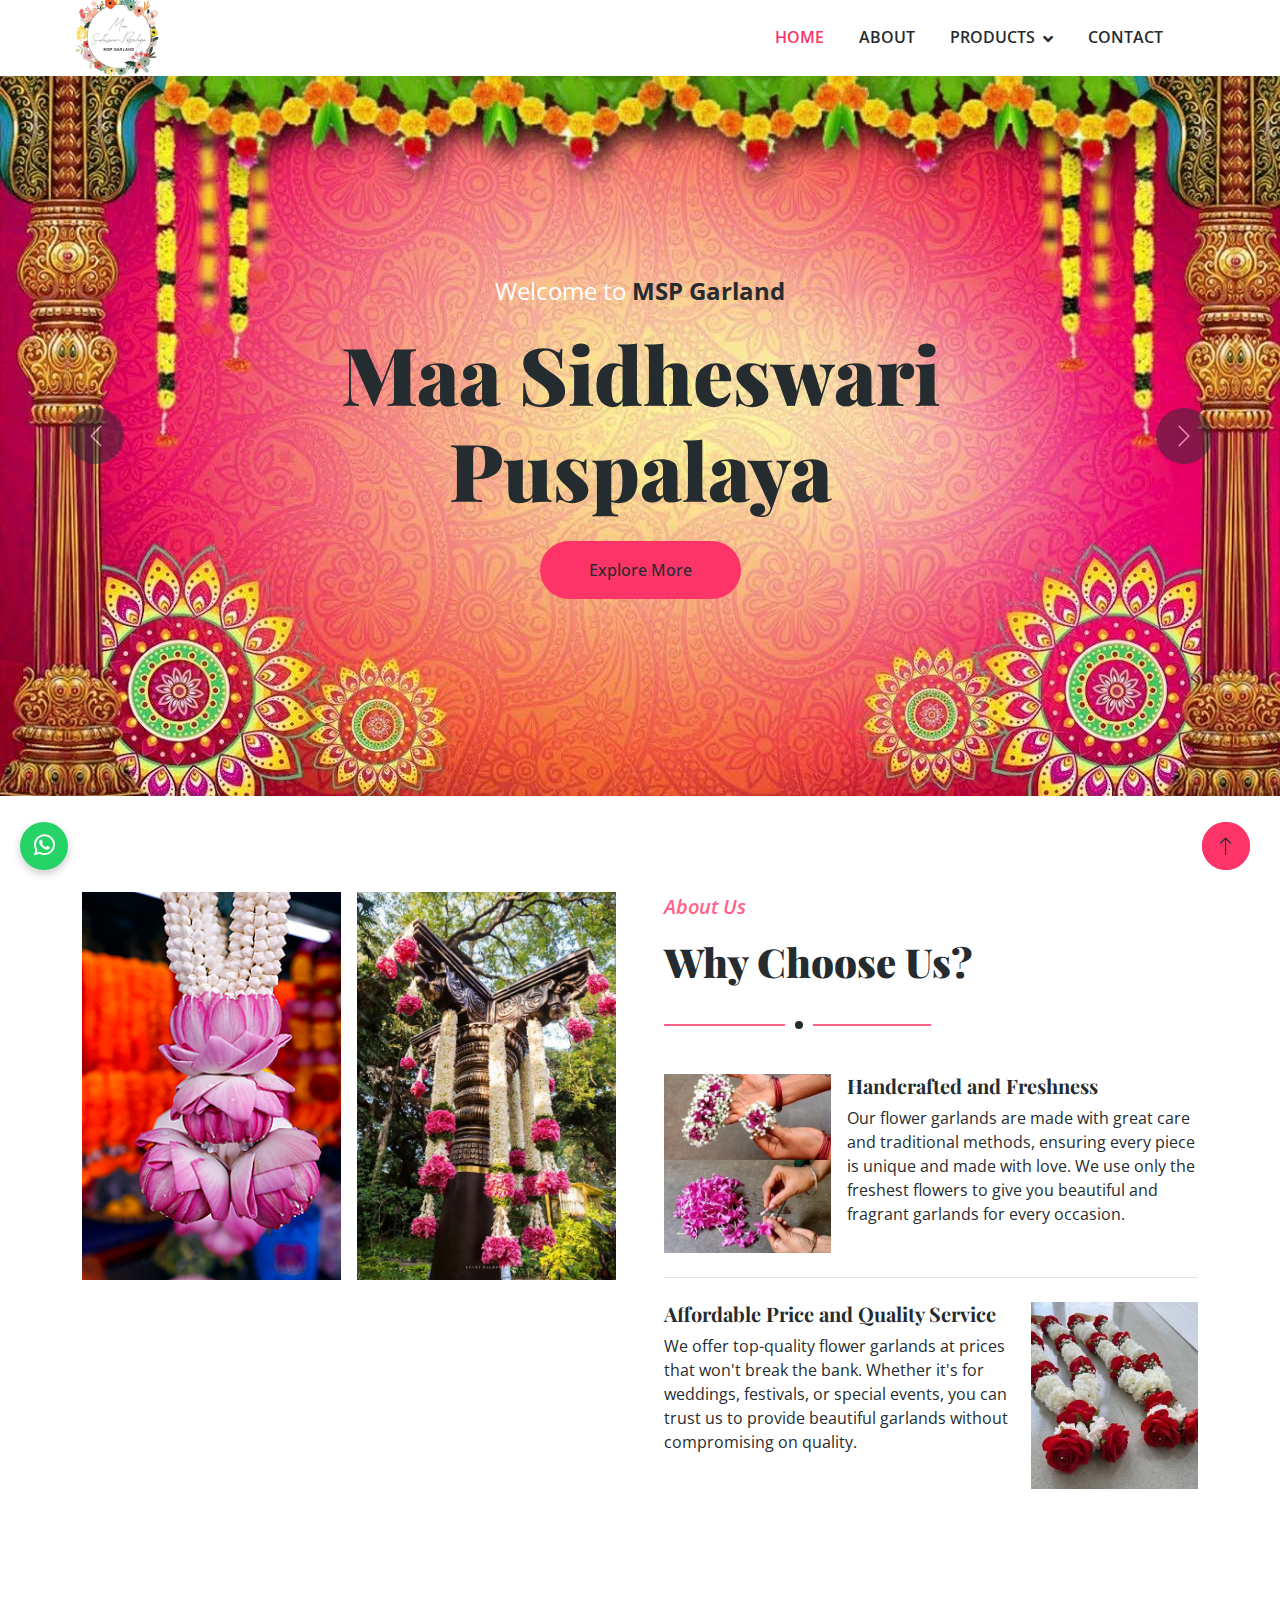
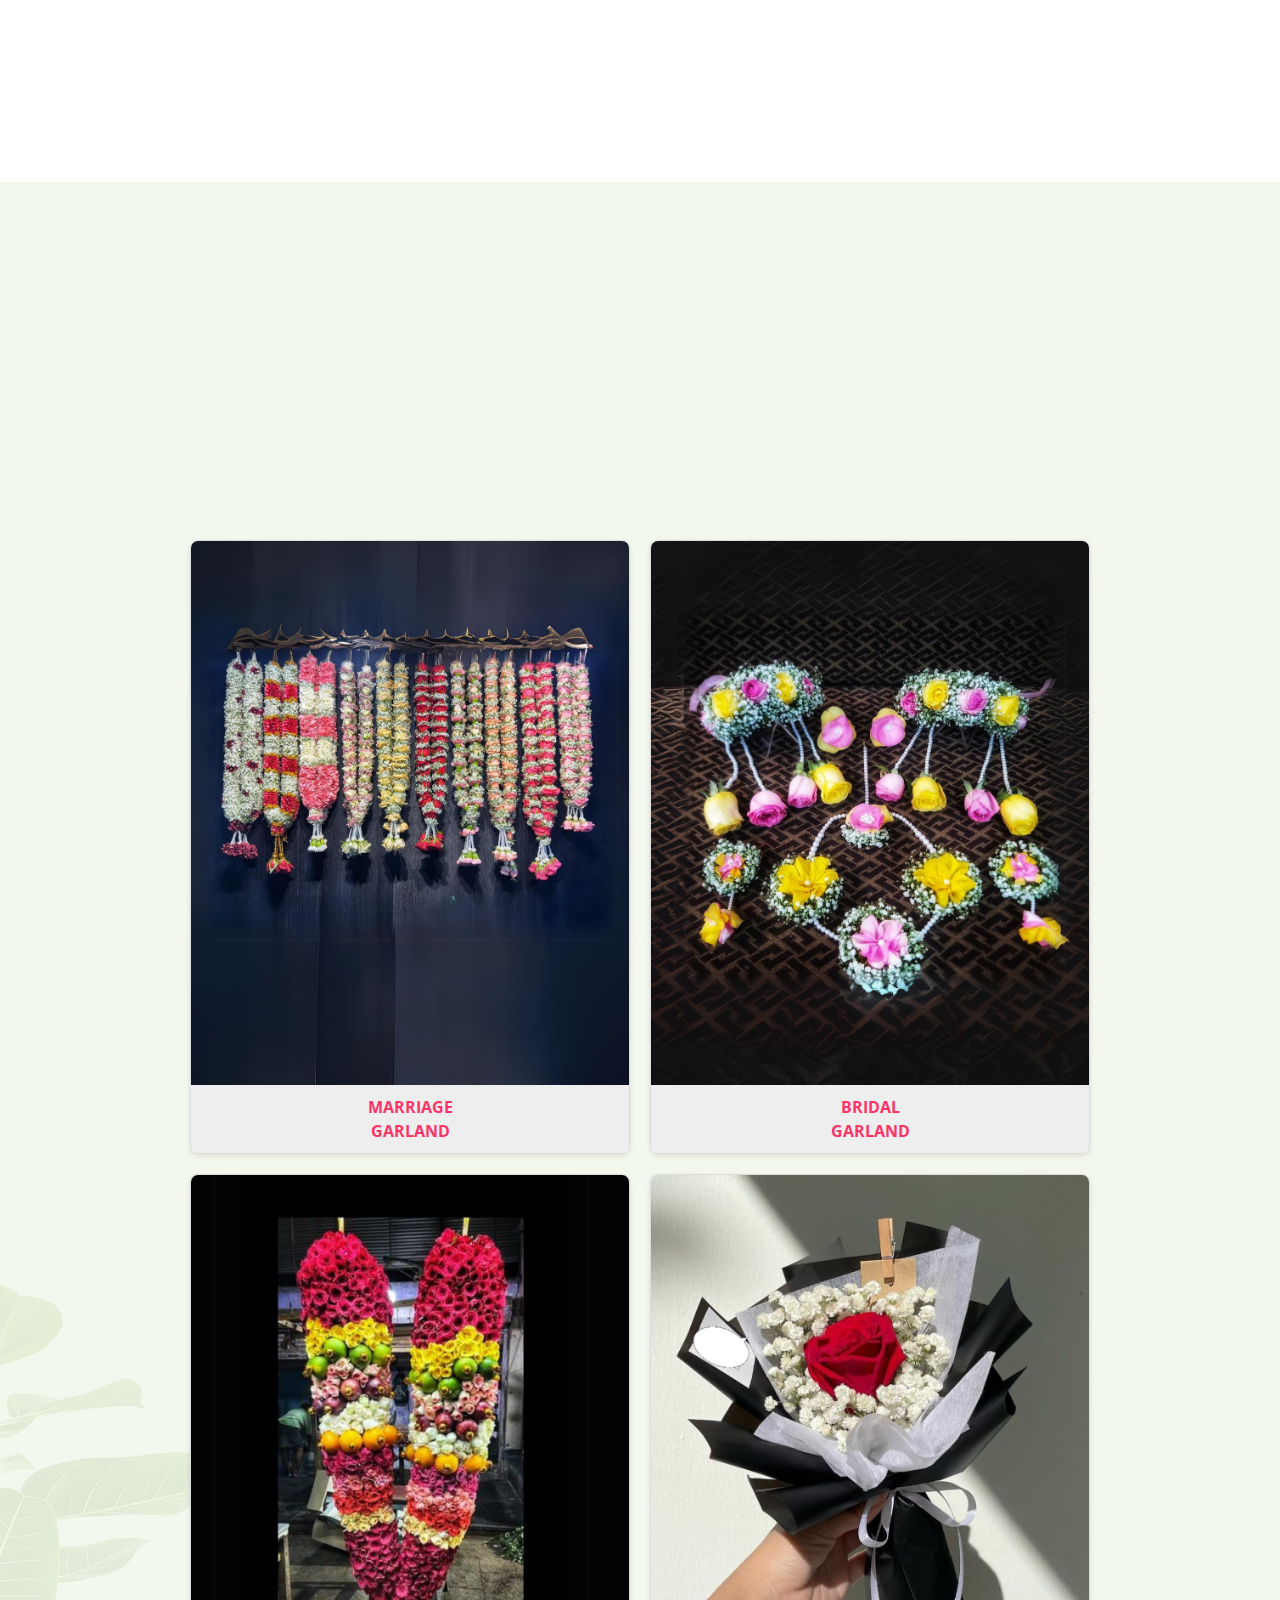
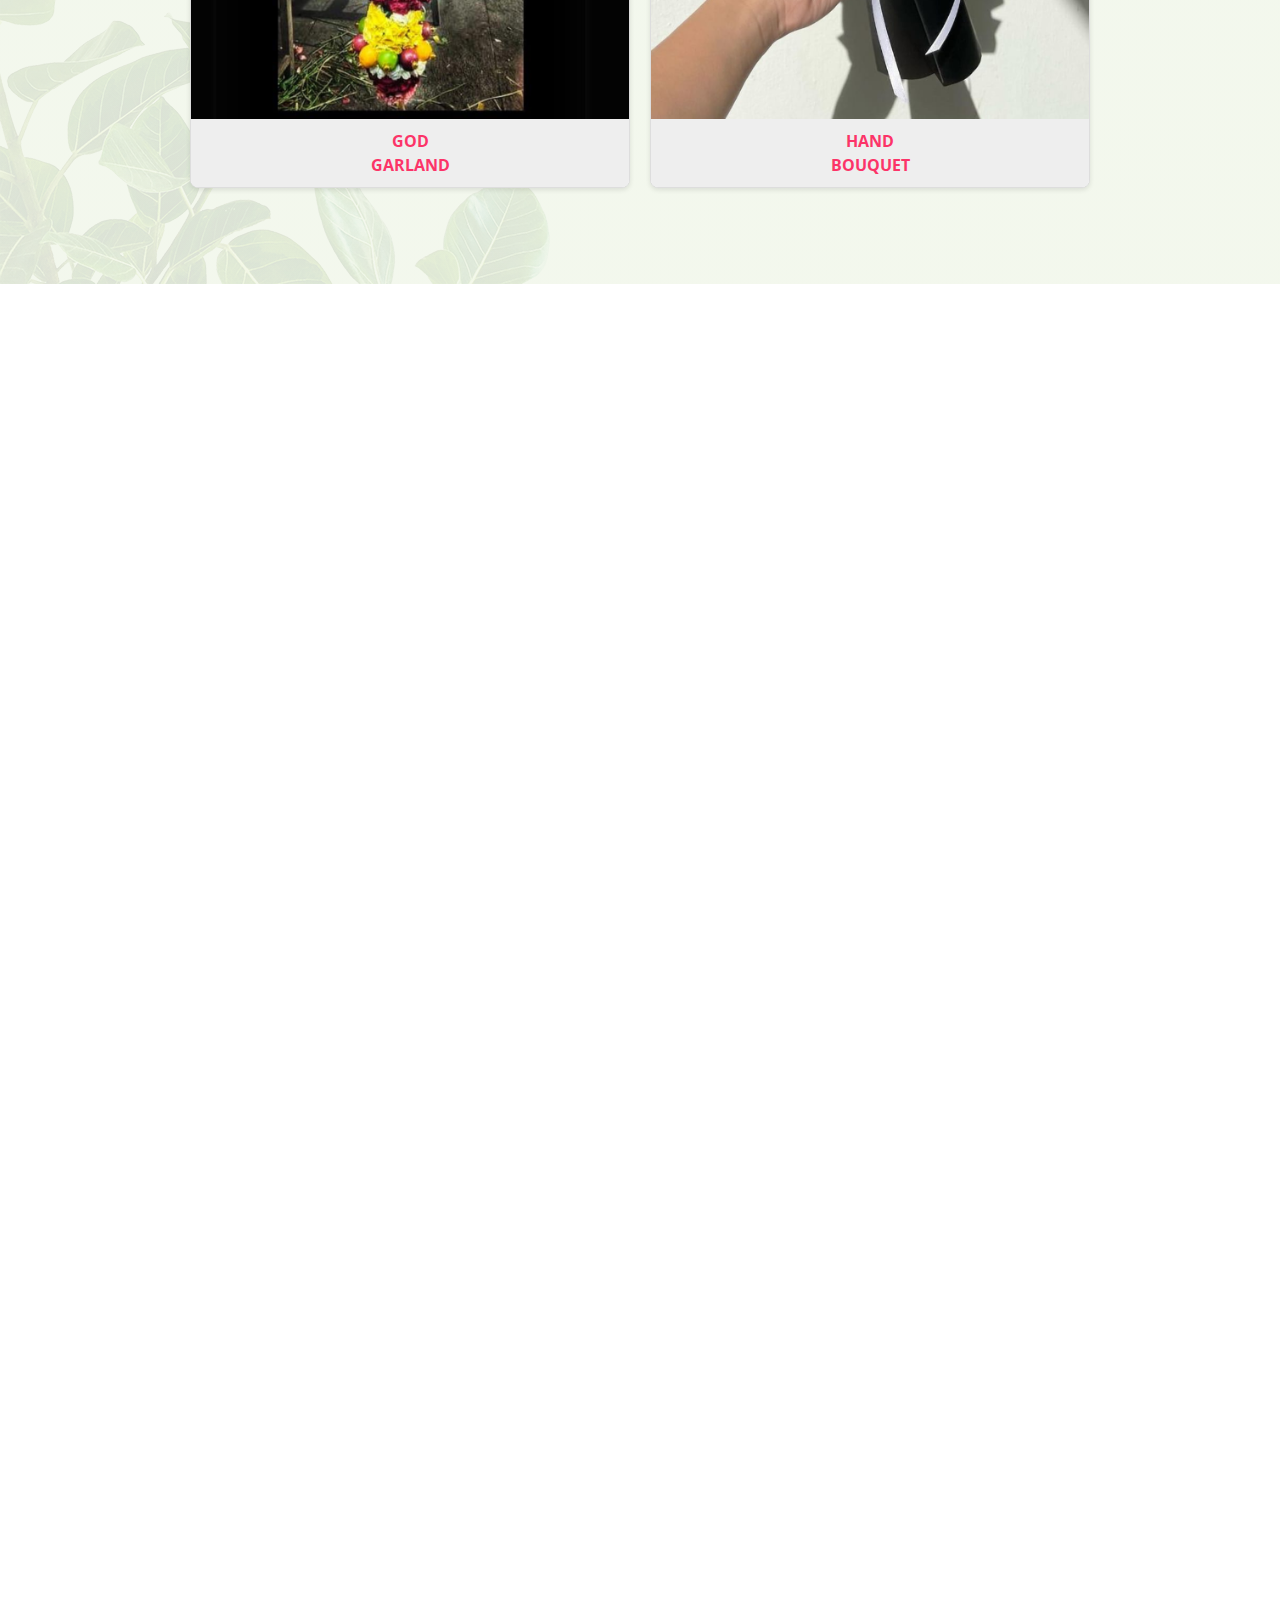
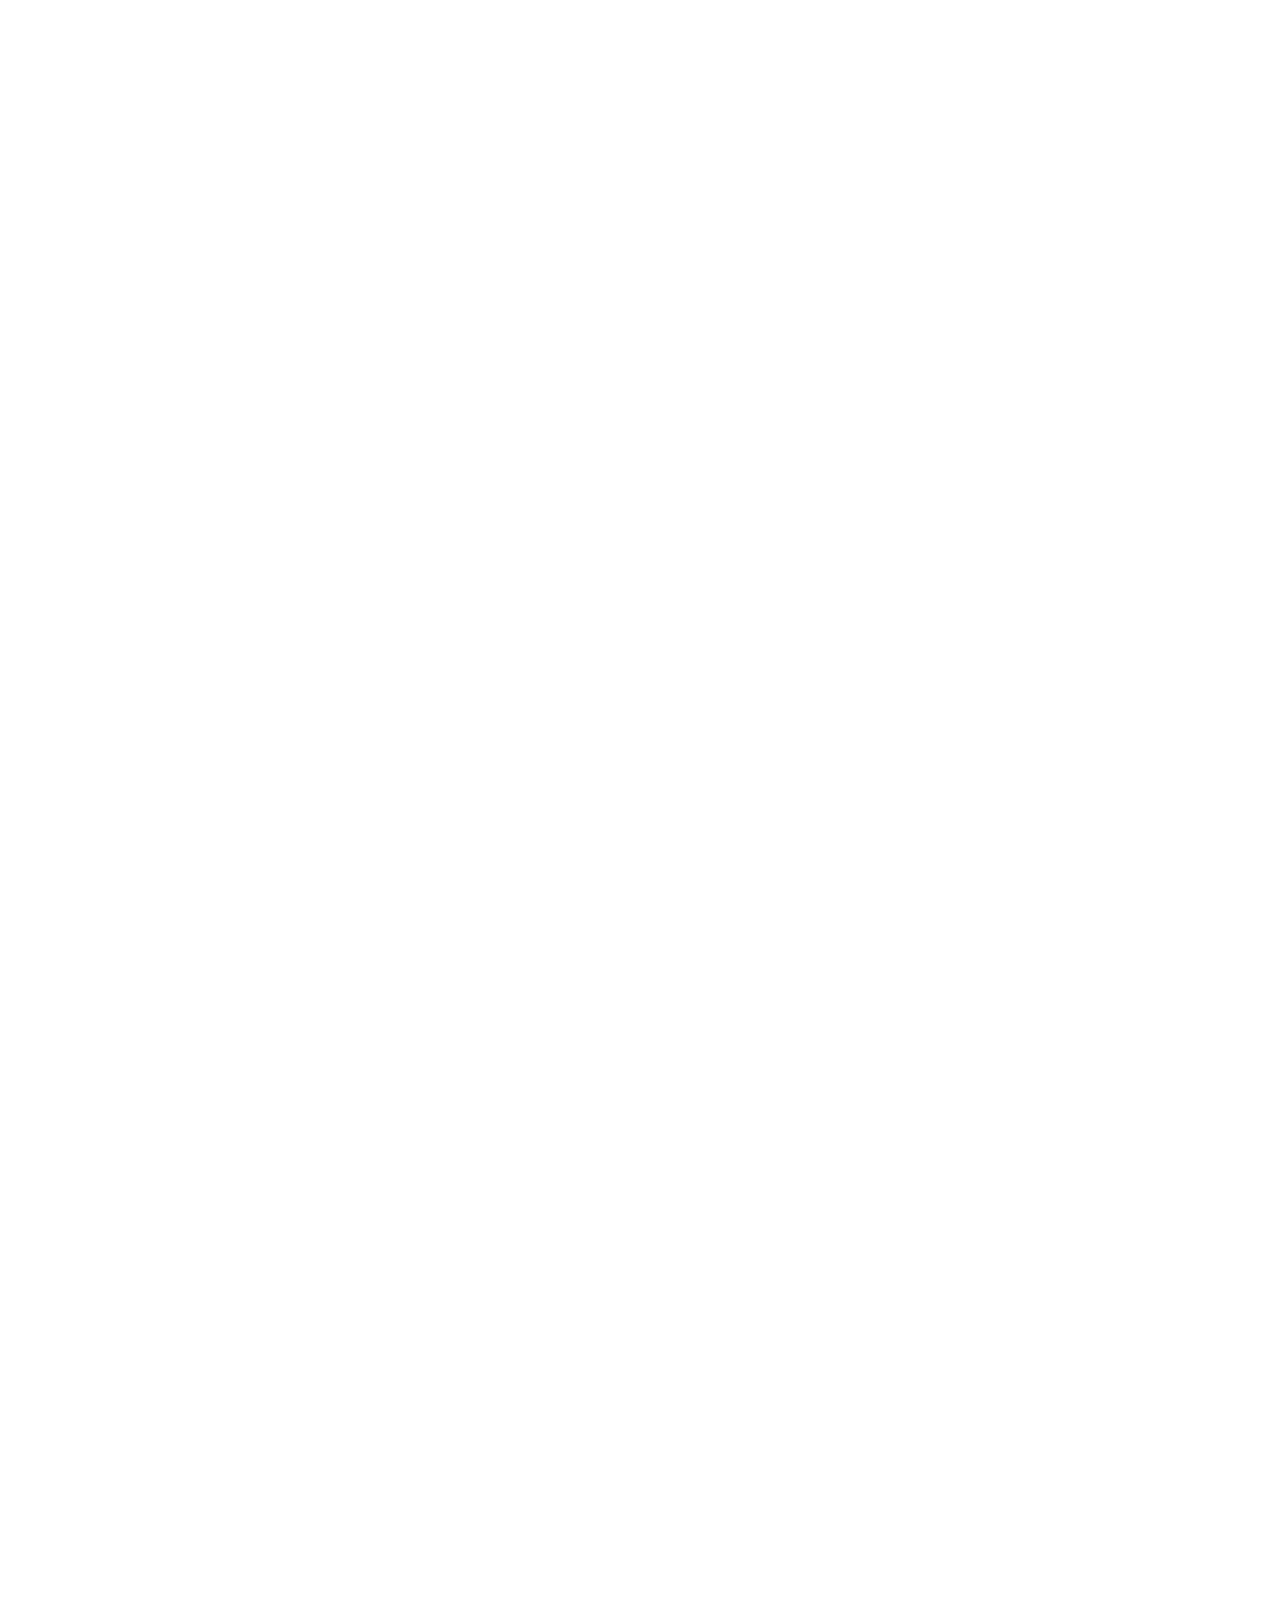
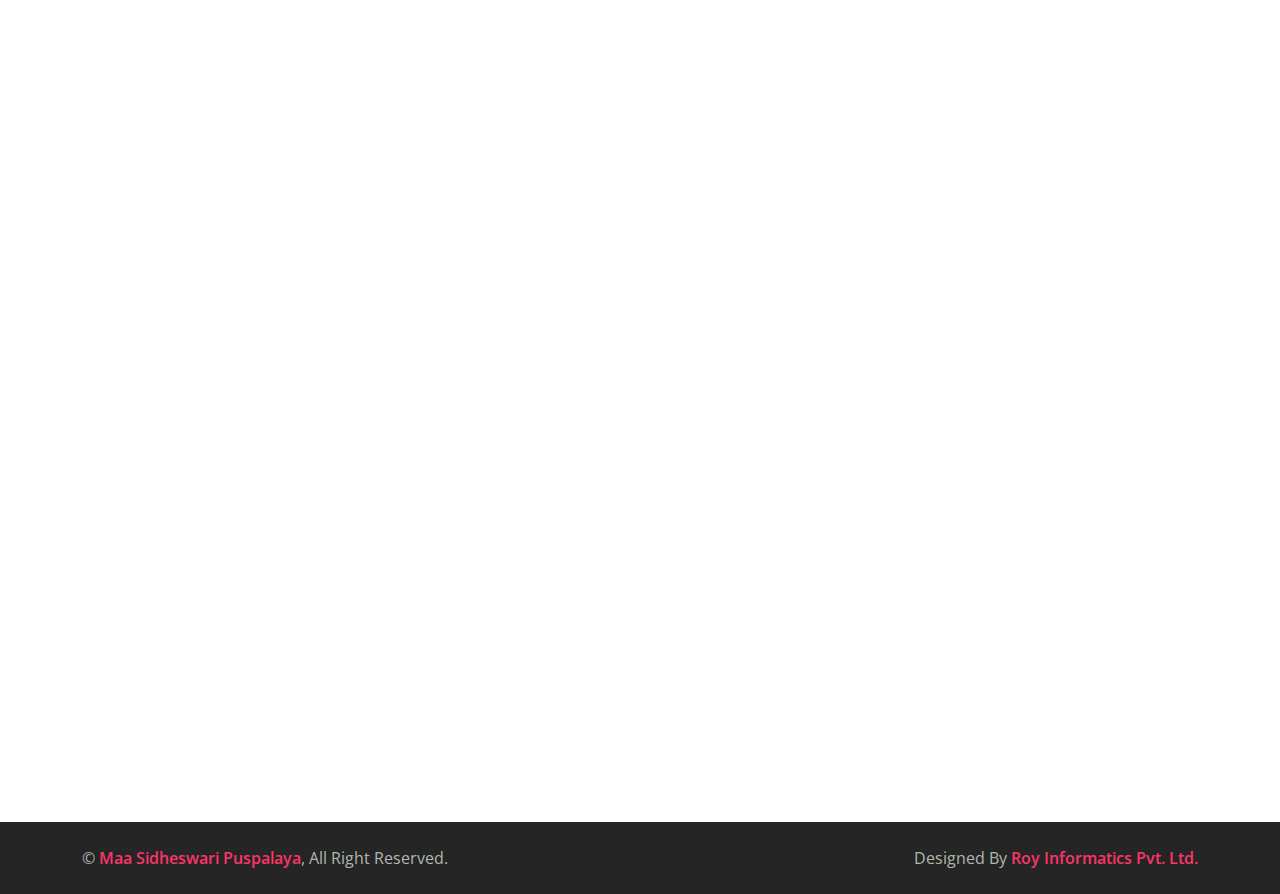
<file: index.html>
<!DOCTYPE html>
<html lang="en">

<head>
    <meta charset="utf-8">
    <title>MSP Garland</title>
    <meta content="width=device-width, initial-scale=1.0" name="viewport">
    <meta content="" name="keywords">
    <meta content="" name="description">

    <!-- Favicon -->
    <link href="img/logo.png" rel="icon" type="image/png">


    <!-- Google Web Fonts -->
    <link rel="preconnect" href="https://fonts.googleapis.com">
    <link rel="preconnect" href="https://fonts.gstatic.com" crossorigin>
    <link
        href="https://fonts.googleapis.com/css2?family=Open+Sans:wght@400;600&family=Playfair+Display:wght@700;900&display=swap"
        rel="stylesheet">

    <!-- Icon Font Stylesheet -->
    <link href="https://cdnjs.cloudflare.com/ajax/libs/font-awesome/5.10.0/css/all.min.css" rel="stylesheet">
    <link href="https://cdn.jsdelivr.net/npm/bootstrap-icons@1.4.1/font/bootstrap-icons.css" rel="stylesheet">

    <!-- Libraries Stylesheet -->
    <link href="lib/animate/animate.min.css" rel="stylesheet">
    <link href="lib/owlcarousel/assets/owl.carousel.min.css" rel="stylesheet">

    <!-- Customized Bootstrap Stylesheet -->
    <link href="css/bootstrap.min.css" rel="stylesheet">

    <!-- Template Stylesheet -->
    <link href="css/style.css" rel="stylesheet">
    <style>
        .containerr {
            display: grid;
            grid-template-columns: repeat(2, 1fr);
            grid-gap: 20px;
            max-width: 900px;
            margin: 0 auto;
        }

        .card {
            border: 1px solid #ddd;
            border-radius: 8px;
            overflow: hidden;
            box-shadow: 0 2px 5px rgba(0, 0, 0, 0.1);
        }

        .card img {
            width: 100%;
            height: auto;
        }

        .card .category {
            padding: 10px;
            background-color: #eee;
            text-align: center;
            font-weight: bold;
        }</style>
</head>
    <!-- Spinner Start -->
    <div id="spinner"
        class="show bg-white position-fixed translate-middle w-100 vh-100 top-50 start-50 d-flex align-items-center justify-content-center">
        <div class="spinner-border text-primary" role="status" style="width: 3rem; height: 3rem;"></div>
    </div>
    <!-- Spinner End -->


    <!-- Navbar Start -->
    <div style="background-color: #fff" class="container-fluid  sticky-top">
        <div class="container">
            <nav class="navbar navbar-expand-lg  navbar-light py-2 py-lg-0">
                <a href="index.html" class="navbar-brand">
                    <img class="lgo" src="img/logo.png" alt="Logo">
                </a>
                <button type="button" class="navbar-toggler ms-auto me-0" data-bs-toggle="collapse"
                    data-bs-target="#navbarCollapse">
                    <span class="navbar-toggler-icon"></span>
                </button>
                <div class="collapse navbar-collapse" id="navbarCollapse">
                    <div class="navbar-nav ms-auto">
                        <a href="index.html" class="nav-item nav-link active">Home</a>
                        <a href="about.html" class="nav-item nav-link">About</a>
 
                       <div class="nav-item dropdown">
                            <a href="product.html" class="nav-link dropdown-toggle" data-bs-toggle="dropdown">Products</a>
                            <div class="dropdown-menu bg-light rounded-0 m-0">
                                <a href="product.html#mrggld" class="dropdown-item">Marriage Garland</a>
                                <a href="product.html#bdlgld" class="dropdown-item">Bridal Garland</a>
                                <a href="product.html#gdgld" class="dropdown-item">God Garland</a>
                                <a href="product.html#hdbqt" class="dropdown-item">Hand Bouquet</a>
                            </div>
                        </div>  
                        <a href="contact.html" class="nav-item nav-link">Contact</a>
                    </div>
                </div>
            </nav>
        </div>
    </div>
    <!-- Navbar End -->
    <!-- whatsapp stikky btn -->
    <button class="whatsapp-btn">
        <a href="https://wa.me/919064186276" target="_blank" class="text-white">
            <i class="fab fa-whatsapp"></i>
        </a>
    </button>

    <!-- Carousel Start -->
    <div class="container-fluid px-0 mb-5">
        <div id="header-carousel" class="carousel slide carousel-fade" data-bs-ride="carousel">
            <div class="carousel-inner">
                <div class="carousel-item">
                    <img class="w-100" src="img/sliding-banner-1.jpeg" alt="Image">
                    <div class="carousel-caption">
                        <div class="container">
                            <div class="row justify-content-center">
                                <!-- <div class="col-lg-7 text-center">
                                    <p class="fs-4 text-white animated zoomIn">Welcome to <strong class="text-dark">MSP Garland</strong></p>
                                    <h1 class="display-1 text-dark mb-4 animated zoomIn">Maa Sidheswari Puspalaya</h1>
                                    <a href="" class="btn btn-pink rounded-pill py-3 px-5 animated zoomIn">Explore More</a>
                                </div> -->
                            </div>
                        </div>
                    </div>
                </div>
                <div class="carousel-item  active">
                    <img class="w-100" src="img/sliding-banner-2.jpeg" alt="Image">
                    <div class="carousel-caption">
                        <div class="container">
                            <div class="row justify-content-center">
                                <div class="col-lg-7 text-center">
                                    <p class="fs-4 text-white animated zoomIn">Welcome to <strong class="text-dark">MSP
                                            Garland</strong></p>
                                    <h1 class="display-1 text-dark mb-4 animated zoomIn">Maa Sidheswari Puspalaya</h1>
                                    <a href="" class="btn btn-pink rounded-pill py-3 px-5 animated zoomIn">Explore
                                        More</a>
                                </div>
                            </div>
                        </div>
                    </div>
                </div>
                <div class="carousel-item">
                    <img class="w-100" src="img/sliding-banner-3.jpeg" alt="Image">
                    <div class="carousel-caption">
                        <div class="container">
                            <div class="row justify-content-center">
                                <div class="col-lg-7 text-center">
                                    <p class="fs-4 text-white animated zoomIn">Welcome to <strong class="text-dark">MSP
                                            Garland</strong></p>
                                    <h1 class="display-1 text-dark mb-4 animated zoomIn">Maa Sidheswari Puspalaya</h1>
                                    <a href="" class="btn btn-pink rounded-pill py-3 px-5 animated zoomIn">Explore
                                        More</a>
                                </div>
                            </div>
                        </div>
                    </div>
                </div>
            </div>
            <button class="carousel-control-prev" type="button" data-bs-target="#header-carousel" data-bs-slide="prev">
                <span class="carousel-control-prev-icon" aria-hidden="true"></span>
                <span class="visually-hidden">Previous</span>
            </button>
            <button class="carousel-control-next" type="button" data-bs-target="#header-carousel" data-bs-slide="next">
                <span class="carousel-control-next-icon" aria-hidden="true"></span>
                <span class="visually-hidden">Next</span>
            </button>
        </div>
    </div>
    <!-- Carousel End -->


    <!-- About Start -->
    <div class="container-xxl py-5">
        <div class="container">
            <div class="row g-5">
                <div class="col-lg-6">
                    <div class="row g-3">
                        <div class="col-6 text-end">
                            <img class="img-fluid bg-white w-100 mb-3 wow fadeIn" data-wow-delay="0.1s"
                                src="img/about-garland-1.jfif" alt="">
                            <img class="img-fluid bg-white w-100 wow fadeIn" data-wow-delay="0.2s"
                                src="img/about-garland-2.jfif" alt="">
                        </div>
                        <div class="col-6">
                            <img class="img-fluid bg-white w-100 mb-3 wow fadeIn" data-wow-delay="0.3s"
                                src="img/about-garland-3.jfif" alt="">
                            <img class="img-fluid bg-white w-100 wow fadeIn" data-wow-delay="0.4s"
                                src="img/about-garland-4.jfif" alt="">
                        </div>
                    </div>
                </div>
                <div class="col-lg-6 wow fadeIn" data-wow-delay="0.5s">
                    <div class="section-title">
                        <p class="fs-5 fw-medium fst-italic text-primary">About Us</p>
                        <h1 class="display-6">Why Choose Us?</h1>
                    </div>
                    <div class="row g-3 mb-4">
                        <div class="col-sm-4">
                            <img class="img-fluid bg-white w-100" src="img/hand-craft.jpg" alt="">
                        </div>
                        <div class="col-sm-8">
                            <h5>Handcrafted and Freshness</h5>
                            <p class="mb-0">Our flower garlands are made with great care and traditional methods,
                                ensuring every piece is unique and made with love. We use only the freshest flowers to
                                give you beautiful and fragrant garlands for every occasion.</p>
                        </div>
                    </div>
                    <div class="border-top mb-4"></div>
                    <div class="row g-3">
                        <div class="col-sm-8">
                            <h5>Affordable Price and Quality Service</h5>
                            <p class="mb-0">We offer top-quality flower garlands at prices that won't break the bank.
                                Whether it's for weddings, festivals, or special events, you can trust us to provide
                                beautiful garlands without compromising on quality.</p>
                        </div>
                        <div class="col-sm-4">
                            <img class="img-fluid bg-white w-100" src="img/fresh-garland.jpg" alt="">
                        </div>
                    </div>
                </div>
            </div>
        </div>
    </div>
    <!-- About End -->


    <!-- Products Start -->
    <div class="container-fluid product py-5 my-5">
        <div class="container home-service-container py-5">
          <div class="section-title text-center mx-auto wow fadeInUp" data-wow-delay="0.1s" style="max-width: 700px;">
            <p class="fs-5 fw-medium fst-italic text-primary">Our Products</p>
            <h1 class="custom-heading">"Our flower garlands and bouquets bring beauty and joy to your celebrations.
              Like a refreshing tea, they uplift any occasion with their vibrant colors and delightful scents."
            </h1>
            <h1>Category</h1>
          </div>
          <!--<div class="row">-->
            <!-- Card 1 -->
          <!--  <div class="col-md-3 mb-4">-->
          <!--    <div class="card rounded">-->
          <!--      <img src="img/products/home/1.png" class="card-img-top" alt="Marriage Garland">-->
          <!--      <div class="card-body text-center">-->
                  <!--<h5 class="card-title">Marriage Garland</h5>-->
                  <!--<p class="card-text">Celebrate your special day with our elegant Marriage Garland, crafted with fine flowers to enhance your wedding ceremony.</p>-->
          <!--        <a href="product.html#mrggld" class="btn btn-pink w-100"><h1>Marriage Garland</h1></a>-->
          <!--      </div>-->
          <!--    </div>-->
          <!--  </div>-->
    
            <!-- Card 2 -->
          <!--  <div class="col-md-3 mb-4">-->
          <!--    <div class="card rounded">-->
          <!--      <img src="img/products/home/2.png" class="card-img-top" alt="Bridal Garland">-->
          <!--      <div class="card-body text-center">-->
                  <!--<h5 class="card-title">Bridal Garland</h5>-->
                  <!--<p class="card-text">Our Bridal Garland is the perfect accessory for any bride, featuring a stunning arrangement of flowers to enhance your special day.</p>-->
          <!--        <a href="product.html#bdlgld" class="btn btn-pink w-100"><h1>Bridal Garland</h1></a>-->
          <!--      </div>-->
          <!--    </div>-->
          <!--  </div>-->
    
            <!-- Card 3 -->
          <!--  <div class="col-md-3 mb-4">-->
          <!--    <div class="card rounded">-->
          <!--      <img src="img/products/home/3.png" class="card-img-top" alt="God Garland">-->
          <!--      <div class="card-body text-center">-->
                <!--  <h5 class="card-title">God Garland</h5>-->
                <!--  <p class="card-text">Crafted with care, the God Garland is ideal for spiritual ceremonies, adding divine beauty to your rituals.</p><br>-->
          <!--        <a href="product.html#gdgld" class="btn btn-pink w-100"><h1>God<br> Garland</h1></a>-->
                  
          <!--      </div>-->
          <!--    </div>-->
          <!--  </div>-->
    
            <!-- Card 4 -->
          <!--  <div class="col-md-3 mb-4">-->
          <!--    <div class="card rounded">-->
          <!--      <img src="img/products/home/4.png" class="card-img-top" alt="Hand Bouquet">-->
          <!--      <div class="card-body text-center">-->
                  <!--<h5 class="card-title">Hand Bouquet</h5>-->
                  <!--<p class="card-text">Our Hand Bouquets are perfect for gifting, featuring a beautiful assortment of fresh flowers to brighten any occasion.</p>-->
          <!--        <a href="product.html#hdbqt" class="btn btn-pink w-100"><h1>Hand Bouquet</h1></a>-->
          <!--      </div>-->
          <!--    </div>-->
          <!--  </div>-->
          <!--</div>-->
              <div class="containerr">
        <div class="card">
            <a href="product.html#mrggld">
            <img src="img/products/home/1.png" alt="Marriage Garland">
            <div class="category">MARRIAGE <br>GARLAND</div></a>
        </div>
        <div class="card">
            <a href="product.html#bdlgld">
            <img src="img/products/home/2.png" alt="BRIDAL GARLAND">
            <div class="category">BRIDAL <br>GARLAND</div></a>
        </div>
        <div class="card">
            <a href="product.html#gdgld">
            <img src="img/products/home/3.png" alt="God Garland">
            <div class="category">GOD <br>GARLAND</div>
            </a>
        </div>
        <div class="card">
             <a href="product.html#hdgld">
            <img src="img/products/home/4.png" alt="Hand Bouquet">
            <div class="category">HAND <br>BOUQUET</div>
            </a>
        </div>
    </div>
        </div>
      </div>
    

    
    <!-- Products End -->
    <!-- <div class="container-xxl py-5">
        <div class="container-fluid">
            <div class="section-title text-center mx-auto wow fadeInUp" data-wow-delay="0.1s" style="max-width: 700px;">
                <p class="fs-5 fw-medium fst-italic text-primary">Our Products</p>
                <h1 class="custom-heading">"Our flower garlands and bouquets bring beauty and joy to your celebrations.
                    Like a refreshing tea, they uplift any occasion with their vibrant colors and delightful scents."
                </h1>
            </div>
            <div class="row g-4 d-flex justify-content-around">
                <div class="col-sm-6 col-md-4 col-lg-3">
                    <div class="card">
                        <img src="img/products/1.png" class="card-img-top" alt="Marriage Garland">
                        <div class="card-body">
                            <h5 class="card-title">Marriage Garland</h5>
                            <p class="card-text">Celebrate your special day with our elegant Marriage Garland, crafted with fine flowers to enhance your wedding ceremony.</p>
                            <a href="contact.html" class="btn btn-pink">Get It</a>
                        </div>
                    </div>
                </div>
                <div class="col-sm-6 col-md-4 col-lg-3">
                    <div class="card">
                        <img src="img/products/2.png" class="card-img-top" alt="Reception Garland">
                        <div class="card-body">
                            <h5 class="card-title">Reception Garland</h5>
                            <p class="card-text">Add grace to your reception with our festive Reception Garland, perfect for celebrating with friends and family.</p>
                            <a href="contact.html" class="btn btn-pink">Get It</a>
                        </div>
                    </div>
                </div>
                <div class="col-sm-6 col-md-4 col-lg-3">
                    <div class="card">
                        <img src="img/products/3.png" class="card-img-top" alt="Mathu Garland">
                        <div class="card-body">
                            <h5 class="card-title">Mathu Garland</h5>
                            <p class="card-text">Enhance traditional ceremonies with our Mathu Garland, designed with intricate floral patterns for added elegance.</p>
                            <a href="contact.html" class="btn btn-pink">Get It</a>
                        </div>
                    </div>
                </div>
                <div class="col-sm-6 col-md-4 col-lg-3">
                    <div class="card">
                        <img src="img/products/4.png" class="card-img-top" alt="VIP Garland">
                        <div class="card-body">
                            <h5 class="card-title">VIP Garland</h5>
                            <p class="card-text">Honor your distinguished guests with our luxurious VIP Garland, ideal for high-profile events and special occasions.</p>
                            <a href="contact.html" class="btn btn-pink">Get It</a>
                        </div>
                    </div>
                </div>
                <div class="col-sm-6 col-md-4 col-lg-3">
                    <div class="card">
                        <img src="img/products/5.png" class="card-img-top" alt="Hand Bouquet">
                        <div class="card-body">
                            <h5 class="card-title">Hand Bouquet</h5>
                            <p class="card-text">Our Hand Bouquet offers elegance and charm, perfect for brides, bridesmaids, or adding a floral touch to any outfit.</p>
                            <a href="contact.html" class="btn btn-pink">Get It</a>
                        </div>
                    </div>
                </div>
                <div class="col-sm-6 col-md-4 col-lg-3">
                    <div class="card">
                        <img src="img/products/6.png" class="card-img-top" alt="God Garland">
                        <div class="card-body">
                            <h5 class="card-title">God Garland</h5>
                            <p class="card-text">Crafted with care, the God Garland is ideal for spiritual ceremonies, adding divine beauty to your rituals.</p>
                            <a href="contact.html" class="btn btn-pink">Get It</a>
                        </div>
                    </div>
                </div>
                <div class="col-sm-6 col-md-4 col-lg-3">
                    <div class="card">
                        <img src="img/products/7.png" class="card-img-top" alt="Lotus Garland">
                        <div class="card-body">
                            <h5 class="card-title">Lotus Garland</h5>
                            <p class="card-text">Embrace elegance with the Lotus Garland, featuring delicate lotus flowers for ceremonial and decorative purposes.</p>
                            <a href="contact.html" class="btn btn-pink">Get It</a>
                        </div>
                    </div>
                </div>
                <div class="col-sm-6 col-md-4 col-lg-3">
                    <div class="card">
                        <img src="img/products/8.png" class="card-img-top" alt="Bridal Garland">
                        <div class="card-body">
                            <h5 class="card-title">Bridal Garland</h5>
                            <p class="card-text">Our Bridal Garland is the perfect accessory for any bride, featuring a stunning arrangement of flowers to enhance your special day.</p>
                            <a href="contact.html" class="btn btn-pink">Get It</a>
                        </div>
                    </div>
                </div>
                <div class="col-sm-6 col-md-4 col-lg-3">
                    <div class="card">
                        <img src="img/products/9.png" class="card-img-top" alt="Jasmine Garland">
                        <div class="card-body">
                            <h5 class="card-title">Jasmine Garland</h5>
                            <p class="card-text">Renowned for its enchanting fragrance, the Jasmine Garland adds timeless elegance to weddings, festivals, or any special occasion.</p>
                            <a href="contact.html" class="btn btn-pink">Get It</a>
                        </div>
                    </div>
                </div>
            </div>
        </div>
    </div> -->


    <!-- Article Start -->
    <!-- <div class="container-xxl py-5">
        <div class="container">
            <div class="row g-5">
                <div class="col-lg-5 wow fadeIn" data-wow-delay="0.1s">
                    <img class="img-fluid" src="img/article.jpg" alt="">
                </div>
                <div class="col-lg-6 wow fadeIn" data-wow-delay="0.5s">
                    <div class="section-title">
                        <p class="fs-5 fw-medium fst-italic text-primary">Featured Acticle</p>
                        <h1 class="display-6">The history of tea leaf in the world</h1>
                    </div>
                    <p class="mb-4">Tempor erat elitr rebum at clita. Diam dolor diam ipsum sit. Aliqu diam amet diam et eos. Clita erat ipsum et lorem et sit, sed stet lorem sit clita duo justo magna dolore erat amet</p>
                    <p class="mb-4">Diam dolor diam ipsum sit. Aliqu diam amet diam et eos. Clita erat ipsum et lorem et sit, sed stet lorem sit clita duo justo magna. Tempor erat elitr rebum at clita.</p>
                    <a href="" class="btn btn-pink rounded-pill py-3 px-5">Read More</a>
                </div>
            </div>
        </div>
    </div> -->
    <!-- Article End -->


    <!-- Video Start -->
    <!-- <div class="container-fluid video my-5">
        <div class="container">
            <div class="row g-0">
                <div class="col-lg-6 py-5 wow fadeIn" data-wow-delay="0.1s">
                    <div class="py-5">
                        <h1 class="display-6 mb-4">Tea is a drink of <span class="text-white">health</span> and <span class="text-white">beauty</span></h1>
                        <h5 class="fw-normal lh-base fst-italic text-white mb-5">Tempor erat elitr rebum at clita. Diam dolor diam ipsum sit. Aliqu diam amet diam et eos. Clita erat ipsum et lorem et sit</h5>
                        <div class="row g-4 mb-5">
                            <div class="col-sm-6">
                                <div class="d-flex align-items-center">
                                    <div class="flex-shrink-0 btn-lg-square bg-white text-primary rounded-circle me-3">
                                        <i class="fa fa-check"></i>
                                    </div>
                                    <span class="text-dark">Great tea assortment</span>
                                </div>
                            </div>
                            <div class="col-sm-6">
                                <div class="d-flex align-items-center">
                                    <div class="flex-shrink-0 btn-lg-square bg-white text-primary rounded-circle me-3">
                                        <i class="fa fa-check"></i>
                                    </div>
                                    <span class="text-dark">Spices & additives</span>
                                </div>
                            </div>
                            <div class="col-sm-6">
                                <div class="d-flex align-items-center">
                                    <div class="flex-shrink-0 btn-lg-square bg-white text-primary rounded-circle me-3">
                                        <i class="fa fa-check"></i>
                                    </div>
                                    <span class="text-dark">Unique accessories</span>
                                </div>
                            </div>
                            <div class="col-sm-6">
                                <div class="d-flex align-items-center">
                                    <div class="flex-shrink-0 btn-lg-square bg-white text-primary rounded-circle me-3">
                                        <i class="fa fa-check"></i>
                                    </div>
                                    <span class="text-dark">Good for health & beauty</span>
                                </div>
                            </div>
                        </div>
                        <a class="btn btn-pink rounded-pill py-3 px-5" href="">Explore More</a>
                    </div>
                </div>
                <div class="col-lg-6 wow fadeIn" data-wow-delay="0.5s">
                    <div class="h-100 d-flex align-items-center justify-content-center" style="min-height: 300px;">
                        <button type="button" class="btn-play" data-bs-toggle="modal"
                            data-src="https://www.youtube.com/embed/DWRcNpR6Kdc" data-bs-target="#videoModal">
                            <span></span>
                        </button>
                    </div>
                </div>
            </div>
        </div>
    </div> -->
    <!-- Video End -->


    <!-- Video Modal Start -->
    <!-- <div class="modal modal-video fade" id="videoModal" tabindex="-1" aria-labelledby="exampleModalLabel" aria-hidden="true">
        <div class="modal-dialog">
            <div class="modal-content rounded-0">
                <div class="modal-header">
                    <h3 class="modal-title" id="exampleModalLabel">Youtube Video</h3>
                    <button type="button" class="btn-close" data-bs-dismiss="modal" aria-label="Close"></button>
                </div>
                <div class="modal-body">
                    
                    <div class="ratio ratio-16x9">
                        <iframe class="embed-responsive-item" src="" id="video" allowfullscreen allowscriptaccess="always"
                            allow="autoplay"></iframe>
                    </div>
                </div>
            </div>
        </div>
    </div> -->
    <!-- Video Modal End -->


    <!-- Store Start -->
    <!-- <div class="container-xxl py-5">
        <div class="container">
            <div class="section-title text-center mx-auto wow fadeInUp" data-wow-delay="0.1s" style="max-width: 500px;">
                <p class="fs-5 fw-medium fst-italic text-primary">Online Store</p>
                <h1 class="display-6">Want to stay healthy? Choose tea taste</h1>
            </div>
            <div class="row g-4">
                <div class="col-lg-4 col-md-6 wow fadeInUp" data-wow-delay="0.1s">
                    <div class="store-item position-relative text-center">
                        <img class="img-fluid" src="img/store-product-1.jpg" alt="">
                        <div class="p-4">
                            <div class="text-center mb-3">
                                <small class="fa fa-star text-primary"></small>
                                <small class="fa fa-star text-primary"></small>
                                <small class="fa fa-star text-primary"></small>
                                <small class="fa fa-star text-primary"></small>
                                <small class="fa fa-star text-primary"></small>
                            </div>
                            <h4 class="mb-3">Nature close tea</h4>
                            <p>Aliqu diam amet diam et eos. Clita erat ipsum lorem erat ipsum lorem sit sed</p>
                            <h4 class="text-primary">$19.00</h4>
                        </div>
                        <div class="store-overlay">
                            <a href="" class="btn btn-pink rounded-pill py-2 px-4 m-2">More Detail <i class="fa fa-arrow-right ms-2"></i></a>
                            <a href="" class="btn btn-dark rounded-pill py-2 px-4 m-2">Add to Cart <i class="fa fa-cart-plus ms-2"></i></a>
                        </div>
                    </div>
                </div>
                <div class="col-lg-4 col-md-6 wow fadeInUp" data-wow-delay="0.3s">
                    <div class="store-item position-relative text-center">
                        <img class="img-fluid" src="img/store-product-2.jpg" alt="">
                        <div class="p-4">
                            <div class="text-center mb-3">
                                <small class="fa fa-star text-primary"></small>
                                <small class="fa fa-star text-primary"></small>
                                <small class="fa fa-star text-primary"></small>
                                <small class="fa fa-star text-primary"></small>
                                <small class="fa fa-star text-primary"></small>
                            </div>
                            <h4 class="mb-3">Green tea tulsi</h4>
                            <p>Aliqu diam amet diam et eos. Clita erat ipsum lorem erat ipsum lorem sit sed</p>
                            <h4 class="text-primary">$19.00</h4>
                        </div>
                        <div class="store-overlay">
                            <a href="" class="btn btn-pink rounded-pill py-2 px-4 m-2">More Detail <i class="fa fa-arrow-right ms-2"></i></a>
                            <a href="" class="btn btn-dark rounded-pill py-2 px-4 m-2">Add to Cart <i class="fa fa-cart-plus ms-2"></i></a>
                        </div>
                    </div>
                </div>
                <div class="col-lg-4 col-md-6 wow fadeInUp" data-wow-delay="0.5s">
                    <div class="store-item position-relative text-center">
                        <img class="img-fluid" src="img/store-product-3.jpg" alt="">
                        <div class="p-4">
                            <div class="text-center mb-3">
                                <small class="fa fa-star text-primary"></small>
                                <small class="fa fa-star text-primary"></small>
                                <small class="fa fa-star text-primary"></small>
                                <small class="fa fa-star text-primary"></small>
                                <small class="fa fa-star text-primary"></small>
                            </div>
                            <h4 class="mb-3">Instant tea premix</h4>
                            <p>Aliqu diam amet diam et eos. Clita erat ipsum lorem erat ipsum lorem sit sed</p>
                            <h4 class="text-primary">$19.00</h4>
                        </div>
                        <div class="store-overlay">
                            <a href="" class="btn btn-pink rounded-pill py-2 px-4 m-2">More Detail <i class="fa fa-arrow-right ms-2"></i></a>
                            <a href="" class="btn btn-dark rounded-pill py-2 px-4 m-2">Add to Cart <i class="fa fa-cart-plus ms-2"></i></a>
                        </div>
                    </div>
                </div>
                <div class="col-12 text-center wow fadeInUp" data-wow-delay="0.1s">
                    <a href="" class="btn btn-pink rounded-pill py-3 px-5">View More Products</a>
                </div>
            </div>
        </div>
    </div> -->
    <!-- Store End -->


    <!-- Testimonial Start -->
    <div class="container-fluid testimoinal-new py-5 my-5">
        <div class="container py-5">
            <div class="section-title text-center mx-auto wow fadeInUp" data-wow-delay="0.1s" style="max-width: 500px;">
                <p class="fs-5 fw-medium fst-italic text-white">Testimonial</p>
                <h1 class="display-6">What our clients say about our MSP Garland</h1>
            </div>
            <div class="owl-carousel testimonial-carousel wow fadeInUp" data-wow-delay="0.5s">
                <div class="testimonial-item p-4 p-lg-5">
                    <p class="mb-4">MSP Garland is my go-to flower shop for every occasion! Their arrangements are
                        always fresh and beautifully crafted. I recently ordered a bouquet for my friend's birthday, and
                        it was absolutely stunning. The delivery was prompt, and the customer service was top-notch.
                        Highly recommend!</p>
                    <div class="d-flex align-items-center justify-content-center">
                        <img class="img-fluid flex-shrink-0" src="img/testimonial-1.png" alt="">
                        <div class="text-start ms-3">
                            <h5>Ramesh Roy</h5>
                            <span class="text-primary">A Teacher</span>
                        </div>
                    </div>
                </div>
                <div class="testimonial-item p-4 p-lg-5">
                    <p class="mb-4">I’ve been a customer of MSP Garland for years, and I’m consistently impressed with
                        their quality and service. Whether it’s a simple bouquet or a grand arrangement, they never
                        disappoint. Their attention to detail and personal touch make every order special. Great job,
                        MSP Garland!</p>
                    <div class="d-flex align-items-center justify-content-center">
                        <img class="img-fluid flex-shrink-0" src="img/testimonial-2.png" alt="">
                        <div class="text-start ms-3">
                            <h5>Rudra Sarkar</h5>
                            <span class="text-primary">Marrage Decoration </span>
                        </div>
                    </div>
                </div>
                <div class="testimonial-item p-4 p-lg-5">
                    <p class="mb-4">The team at MSP Garland made our wedding day unforgettable with their gorgeous
                        floral arrangements. From the bridal bouquet to the centerpieces, everything was perfect. They
                        listened to our vision and exceeded our expectations. Thank you for making our day so beautiful!
                    </p>
                    <div class="d-flex align-items-center justify-content-center">
                        <img class="img-fluid flex-shrink-0" src="img/testimonial-3.png" alt="">
                        <div class="text-start ms-3">
                            <h5>Sanchari Dutta</h5>
                            <span class="text-primary">House Wife</span>
                        </div>
                    </div>
                </div>
            </div>
        </div>
    </div>
    <!-- Testimonial End -->


    <!-- Contact Start -->
    <div class="container-xxl contact py-5">
        <div class="container">
            <div class="section-title text-center mx-auto wow fadeInUp" data-wow-delay="0.1s" style="max-width: 500px;">
                <p class="fs-5 fw-medium fst-italic ">Contact Us</p>
                <h1 class="display-6 i-tag">Contact us right now</h1>
            </div>
            <div class="row justify-content-center wow fadeInUp" data-wow-delay="0.1s">
                <img class="col-lg-8">
                    <p class="text-center mb-5">We’re here to help! Whether you have questions, feedback, or need
                        assistance, feel free to reach out to us.</p>
                    <div class="row g-5">
                        <div class="col-md-4 text-center wow fadeInUp" data-wow-delay="0.3s">
                            <div class="btn-square mx-auto mb-3">
                                <i class="fa fa-envelope fa-2x text-white"></i>
                            </div>
                            <p class="mb-2">help@mspgarland.in</p>
                           
                        </div>
                        <div class="col-md-4 text-center wow fadeInUp" data-wow-delay="0.4s">
                            <!-- <div class="btn-square mx-auto mb-3">
                                <i class="fab fa-whatsapp fa-2x text-white"></i>
                            </div> -->
                            <a class="btn-square mx-auto mb-3" href="https://wa.me/919064186276">
                                <small class="fab fa-whatsapp fa-2x text-white "></small>
                            </a>
                            <p class="mb-2">+91-9064186276</p>
                        </div>
                        <div class="col-md-4 text-center wow fadeInUp" data-wow-delay="0.5s">
                            <!-- <div class="btn-square mx-auto mb-3">
                                <i class="fa fa-map-marker-alt fa-2x text-white"></i>
                            </div> -->
                            <a class="btn-square mx-auto mb-3" href="https://maps.app.goo.gl/tv86wjEWoHbQMRf96">
                                <small class="fa fa-map-marker-alt fa-2x text-white "></small>
                            </a>
                            <p class="mb-2">Mallick Ghat Flower Market, near Rabindra Setu, Bara Bazar, B.B.D. Bagh,
                                Kolkata, West Bengal 700007</p>

                        </div>
                    </div>
                    <h1 class="text-center text-primary">Our QR Code</h1>
                    <img src="img/qrcode.jpeg" class="img-fluid"></img>
                </div>
            </div>
        </div>
    </div>
    <!-- Contact Start -->
    <!-- Footer Start -->
    <div class="container-fluid bg-dark footer mt-5 py-5 wow fadeIn" data-wow-delay="0.1s">
        <div class="container py-5">
            <div class="row g-5 d-flex justify-content-around">
                <div class="col-lg-3 col-md-6">
                    <h4 class="text-primary mb-4">Our Office</h4>
                    <p class="mb-2"><i class="fa fa-map-marker-alt text-primary me-3"></i>Mallick Ghat Flower Market,
                        near Rabindra Setu, Bara Bazar, B.B.D. Bagh, Kolkata, West Bengal 700007</p>
                    <p class="mb-2"><i class="fa fa-phone-alt text-primary me-3"></i>+91-9064186276</p>
                    <p class="mb-2"><i class="fa fa-envelope text-primary me-3"></i>help@mspgarland.in</p>
                    <div class="d-flex pt-3">
                        <a class="btn btn-square btn-pink rounded-circle me-2" href=""><i
                                class="fab fa-twitter"></i></a>
                        <a class="btn btn-square btn-pink rounded-circle me-2" href=""><i
                                class="fab fa-facebook-f"></i></a>
                        <a class="btn btn-square btn-pink rounded-circle me-2" href=""><i
                                class="fab fa-youtube"></i></a>
                        <a class="btn btn-square btn-pink rounded-circle me-2" href=""><i
                                class="fab fa-linkedin-in"></i></a>
                    </div>
                </div>
                <div class="col-lg-3 col-md-6">
                    <h4 class="text-primary mb-4">Quick Links</h4>
                    <a class="btn btn-link" href="about.html">About Us</a>
                    <a class="btn btn-link" href="product.html">Our Products</a>
                    <a class="btn btn-link" href="contact.html">Contact Us</a>
                    
                </div>
                <div class="col-lg-3 col-md-6">
                    <h4 class="text-primary mb-4">Business Hours</h4>
                    <p class="mb-1">Monday- Sunday(Every Day)</p>
                    <h6 class="text-light">06:00 am - 09:00 pm</h6>
                </div>
            </div>
        </div>
    </div>
    <!-- Footer End -->

    <!-- Copyright Start -->
    <div class="container-fluid copyright py-4">
        <div class="container">
            <div class="row">
                <div class="col-md-6 text-center text-md-start mb-3 mb-md-0">
                    &copy; <a class="fw-medium" href="#">Maa Sidheswari Puspalaya</a>, All Right Reserved.
                </div>
                <div class="col-md-6 text-center text-md-end">
                    <!--/*** This template is free as long as you keep the footer author’s credit link/attribution link/backlink. If you'd like to use the template without the footer author’s credit link/attribution link/backlink, you can purchase the Credit Removal License from "https://htmlcodex.com/credit-removal". Thank you for your support. ***/-->
                    Designed By <a class="fw-medium" href="https://www.royinformatics.com">Roy Informatics Pvt. Ltd.</a>
                </div>
            </div>
        </div>
    </div>
    <!-- Copyright End -->


    <!-- Back to Top -->
    <a href="#" class="btn btn-lg btn-pink btn-lg-square rounded-circle back-to-top"><i class="bi bi-arrow-up"></i></a>
    <a href="#" class="btn btn-lg btn-pink btn-lg-square rounded-circle back-to-top"><i class="bi bi-arrow-up"></i></a>


    <!-- JavaScript Libraries -->
    <script src="https://ajax.googleapis.com/ajax/libs/jquery/3.6.1/jquery.min.js"></script>
    <script src="https://cdn.jsdelivr.net/npm/bootstrap@5.0.0/dist/js/bootstrap.bundle.min.js"></script>
    <script src="lib/wow/wow.min.js"></script>
    <script src="lib/easing/easing.min.js"></script>
    <script src="lib/waypoints/waypoints.min.js"></script>
    <script src="lib/owlcarousel/owl.carousel.min.js"></script>

    <!-- Template Javascript -->
    <script src="js/main.js"></script>
</body>

</html>
</file>
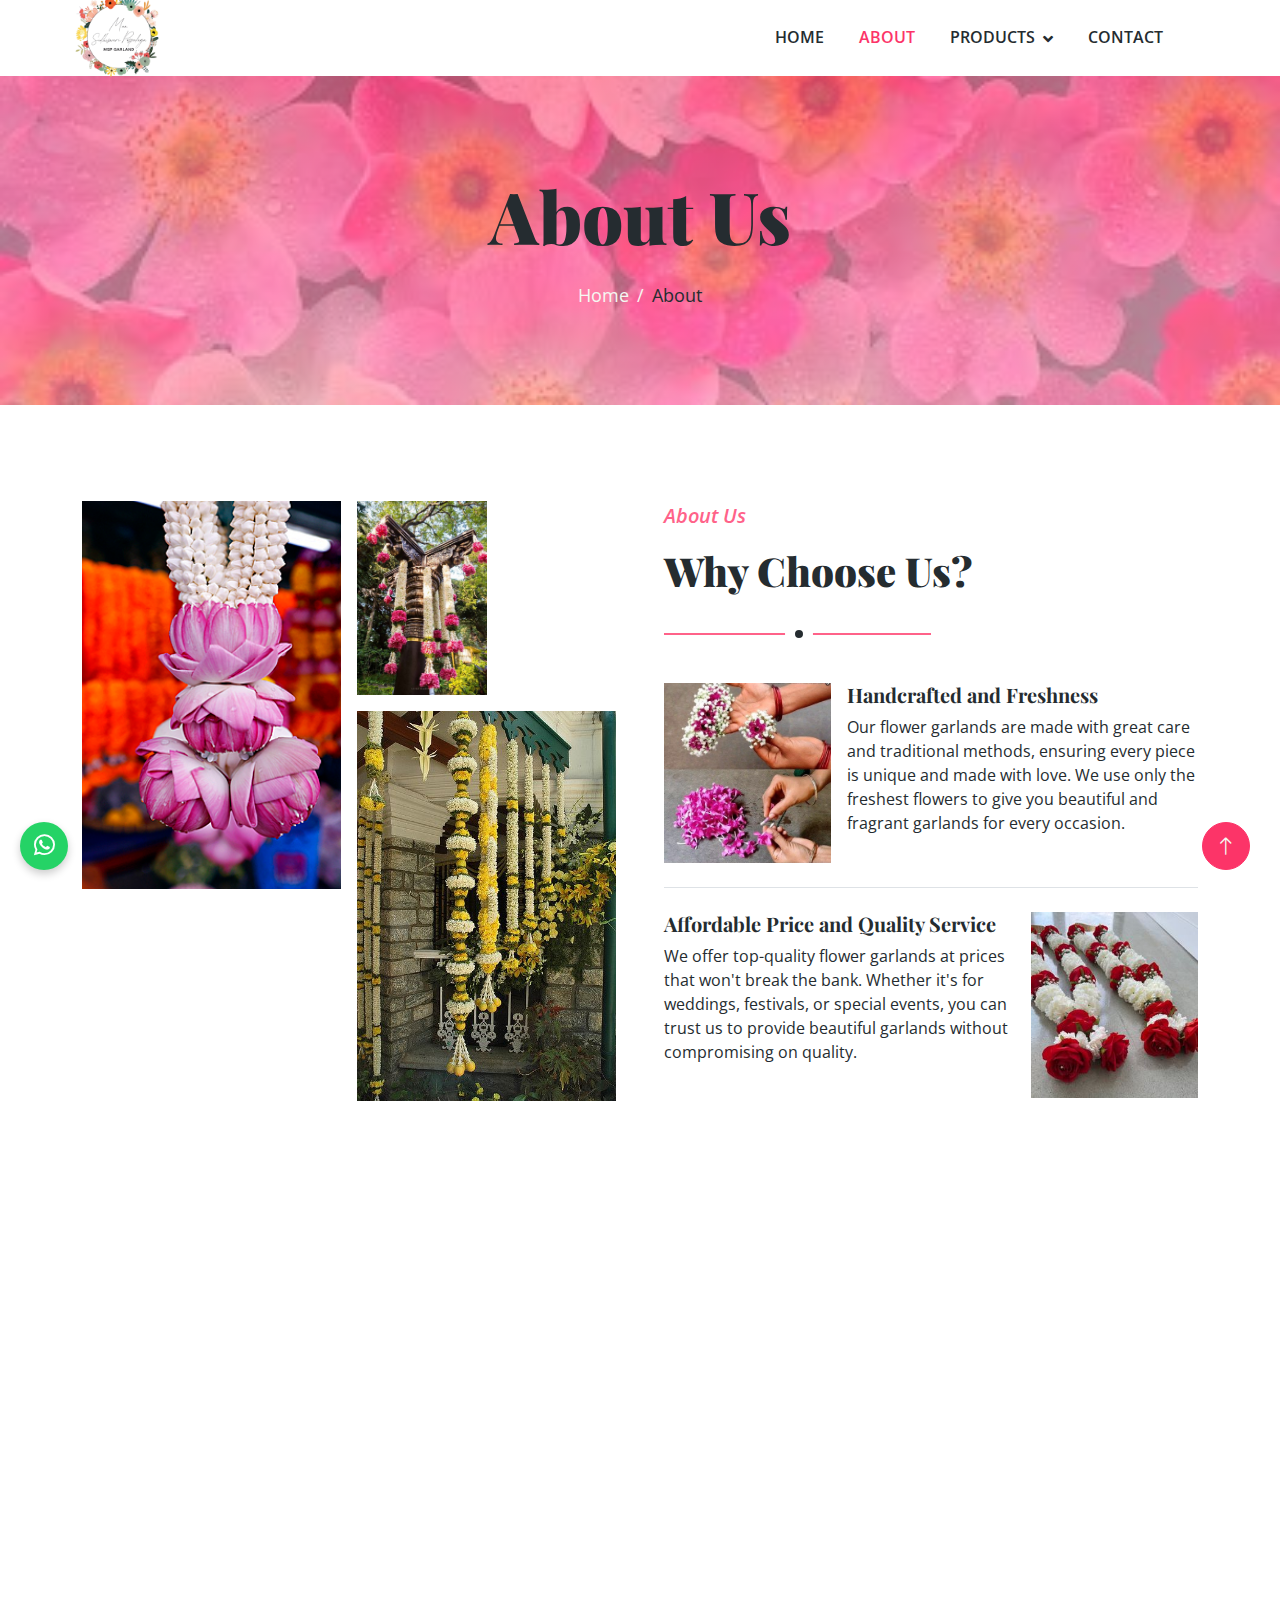
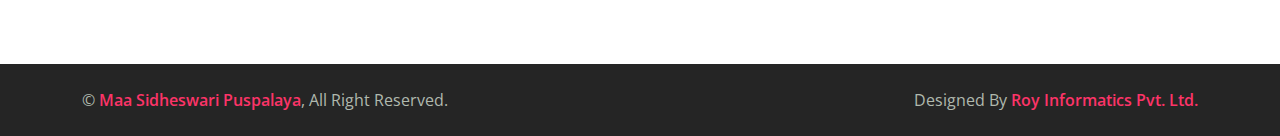
<file: about.html>
<!DOCTYPE html>
<html lang="en">

<head>
    <meta charset="utf-8">
    <title>MSP Garland</title>
    <meta content="width=device-width, initial-scale=1.0" name="viewport">
    <meta content="" name="keywords">
    <meta content="" name="description">

    <!-- Favicon -->
    <link href="img/logo.png" rel="icon" type="image/png">


    <!-- Google Web Fonts -->
    <link rel="preconnect" href="https://fonts.googleapis.com">
    <link rel="preconnect" href="https://fonts.gstatic.com" crossorigin>
    <link
        href="https://fonts.googleapis.com/css2?family=Open+Sans:wght@400;600&family=Playfair+Display:wght@700;900&display=swap"
        rel="stylesheet">

    <!-- Icon Font Stylesheet -->
    <link href="https://cdnjs.cloudflare.com/ajax/libs/font-awesome/5.10.0/css/all.min.css" rel="stylesheet">
    <link href="https://cdn.jsdelivr.net/npm/bootstrap-icons@1.4.1/font/bootstrap-icons.css" rel="stylesheet">

    <!-- Libraries Stylesheet -->
    <link href="lib/animate/animate.min.css" rel="stylesheet">
    <link href="lib/owlcarousel/assets/owl.carousel.min.css" rel="stylesheet">

    <!-- Customized Bootstrap Stylesheet -->
    <link href="css/bootstrap.min.css" rel="stylesheet">

    <!-- Template Stylesheet -->
    <link href="css/style.css" rel="stylesheet">
</head>
    <!-- Spinner Start -->
    <div id="spinner"
        class="show bg-white position-fixed translate-middle w-100 vh-100 top-50 start-50 d-flex align-items-center justify-content-center">
        <div class="spinner-border text-primary" role="status" style="width: 3rem; height: 3rem;"></div>
    </div>
    <!-- Spinner End -->


    <!-- Navbar Start -->
    <div style="background-color: #fff" class="container-fluid  sticky-top">
        <div class="container">
            <nav class="navbar navbar-expand-lg  navbar-light py-2 py-lg-0">
                <a href="index.html" class="navbar-brand">
                    <img class="lgo" src="img/logo.png" alt="Logo">
                </a>
                <button type="button" class="navbar-toggler ms-auto me-0" data-bs-toggle="collapse"
                    data-bs-target="#navbarCollapse">
                    <span class="navbar-toggler-icon"></span>
                </button>
                <div class="collapse navbar-collapse" id="navbarCollapse">
                    <div class="navbar-nav ms-auto">
                        <a href="index.html" class="nav-item nav-link">Home</a>
                        <a href="about.html" class="nav-item nav-link active">About</a>
                      <div class="nav-item dropdown">
                            <a href="product.html" class="nav-link dropdown-toggle" data-bs-toggle="dropdown">Products</a>
                            <div class="dropdown-menu bg-light rounded-0 m-0">
                                <a href="product.html#mrggld" class="dropdown-item">Marriage Garland</a>
                                <a href="product.html#bdlgld" class="dropdown-item">Bridal Garland</a>
                                <a href="product.html#gdgld" class="dropdown-item">God Garland</a>
                                <a href="product.html#hdbqt" class="dropdown-item">Hand Bouquet</a>
                            </div>
                        </div>  
 
                        <!-- <div class="nav-item dropdown">
                            <a href="#" class="nav-link dropdown-toggle" data-bs-toggle="dropdown">Pages</a>
                            <div class="dropdown-menu bg-light rounded-0 m-0">
                                <a href="feature.html" class="dropdown-item">Features</a>
                                <a href="blog.html" class="dropdown-item">Blog Article</a>
                                <a href="testimonial.html" class="dropdown-item">Testimonial</a>
                                <a href="404.html" class="dropdown-item">404 Page</a>
                            </div>
                        </div> -->
                        <a href="contact.html" class="nav-item nav-link">Contact</a>
                    </div>
                </div>
            </nav>
        </div>
    </div>
    <!-- Navbar End -->
    <!-- whatsapp stikky btn -->
    <button class="whatsapp-btn">
        <a href="https://wa.me/919064186276" target="_blank" class="text-white">
            <i class="fab fa-whatsapp"></i>
        </a>
    </button>


    <!-- Page Header Start -->
    <div class="container-fluid page-header py-5 mb-5 wow fadeIn" data-wow-delay="0.1s">
        <div class="container text-center py-5">
            <h1 class="display-2 text-dark mb-4 animated slideInDown">About Us</h1>
            <nav aria-label="breadcrumb animated slideInDown">
                <ol class="breadcrumb justify-content-center mb-0">
                    <li class="breadcrumb-item"><a href="index.html">Home</a></li>
                    <li class="breadcrumb-item text-dark" aria-current="page">About</li>
                </ol>
            </nav>
        </div>
    </div>
    <!-- Page Header End -->


       <!-- About Start -->
       <div class="container-xxl py-5">
        <div class="container">
            <div class="row g-5">
                <div class="col-lg-6">
                    <div class="row g-3">
                        <div class="col-6 text-end">
                            <img class="img-fluid bg-white w-100 mb-3 wow fadeIn" data-wow-delay="0.1s"
                                src="img/about-garland-1.jfif" alt="">
                            <img class="img-fluid bg-white w-50 wow fadeIn" data-wow-delay="0.2s"
                                src="img/about-garland-2.jfif" alt="">
                        </div>
                        <div class="col-6">
                            <img class="img-fluid bg-white w-50 mb-3 wow fadeIn" data-wow-delay="0.3s"
                                src="img/about-garland-3.jfif" alt="">
                            <img class="img-fluid bg-white w-100 wow fadeIn" data-wow-delay="0.4s"
                                src="img/about-garland-4.jfif" alt="">
                        </div>
                    </div>
                </div>
                <div class="col-lg-6 wow fadeIn" data-wow-delay="0.5s">
                    <div class="section-title">
                        <p class="fs-5 fw-medium fst-italic text-primary">About Us</p>
                        <h1 class="display-6">Why Choose Us?</h1>
                    </div>
                    <div class="row g-3 mb-4">
                        <div class="col-sm-4">
                            <img class="img-fluid bg-white w-100" src="img/hand-craft.jpg" alt="">
                        </div>
                        <div class="col-sm-8">
                            <h5>Handcrafted and Freshness</h5>
                            <p class="mb-0">Our flower garlands are made with great care and traditional methods,
                                ensuring every piece is unique and made with love. We use only the freshest flowers to
                                give you beautiful and fragrant garlands for every occasion.</p>
                        </div>
                    </div>
                    <div class="border-top mb-4"></div>
                    <div class="row g-3">
                        <div class="col-sm-8">
                            <h5>Affordable Price and Quality Service</h5>
                            <p class="mb-0">We offer top-quality flower garlands at prices that won't break the bank.
                                Whether it's for weddings, festivals, or special events, you can trust us to provide
                                beautiful garlands without compromising on quality.</p>
                        </div>
                        <div class="col-sm-4">
                            <img class="img-fluid bg-white w-100" src="img/fresh-garland.jpg" alt="">
                        </div>
                    </div>
                </div>
            </div>
        </div>
    </div>
    <!-- About End -->


    <!-- Footer Start -->
    <div class="container-fluid bg-dark footer mt-5 py-5 wow fadeIn" data-wow-delay="0.1s">
        <div class="container py-5">
            <div class="row g-5 d-flex justify-content-around">
                <div class="col-lg-3 col-md-6">
                    <h4 class="text-primary mb-4">Our Office</h4>
                    <p class="mb-2"><i class="fa fa-map-marker-alt text-primary me-3"></i>Mallick Ghat Flower Market,
                        near Rabindra Setu, Bara Bazar, B.B.D. Bagh, Kolkata, West Bengal 700007</p>
                    <p class="mb-2"><i class="fa fa-phone-alt text-primary me-3"></i>+91-9064186276</p>
                    <p class="mb-2"><i class="fa fa-envelope text-primary me-3"></i>help@mspgarland.in</p>
                    <div class="d-flex pt-3">
                        <a class="btn btn-square btn-pink rounded-circle me-2" href=""><i
                                class="fab fa-twitter"></i></a>
                        <a class="btn btn-square btn-pink rounded-circle me-2" href=""><i
                                class="fab fa-facebook-f"></i></a>
                        <a class="btn btn-square btn-pink rounded-circle me-2" href=""><i
                                class="fab fa-youtube"></i></a>
                        <a class="btn btn-square btn-pink rounded-circle me-2" href=""><i
                                class="fab fa-linkedin-in"></i></a>
                    </div>
                </div>
                <div class="col-lg-3 col-md-6">
                    <h4 class="text-primary mb-4">Quick Links</h4>
                    <a class="btn btn-link" href="about.html">About Us</a>
                    <a class="btn btn-link" href="product.html">Our Products</a>
                    <a class="btn btn-link" href="contact.html">Contact Us</a>
                    
                </div>
                <div class="col-lg-3 col-md-6">
                    <h4 class="text-primary mb-4">Business Hours</h4>
                    <p class="mb-1">Monday- Sunday(Every Day)</p>
                    <h6 class="text-light">06:00 am - 09:00 pm</h6>
                </div>
            </div>
        </div>
    </div>
    <!-- Footer End -->

    <!-- Copyright Start -->
    <div class="container-fluid copyright py-4">
        <div class="container">
            <div class="row">
                <div class="col-md-6 text-center text-md-start mb-3 mb-md-0">
                    &copy; <a class="fw-medium" href="#">Maa Sidheswari Puspalaya</a>, All Right Reserved.
                </div>
                <div class="col-md-6 text-center text-md-end">
                    <!--/*** This template is free as long as you keep the footer author’s credit link/attribution link/backlink. If you'd like to use the template without the footer author’s credit link/attribution link/backlink, you can purchase the Credit Removal License from "https://htmlcodex.com/credit-removal". Thank you for your support. ***/-->
                    Designed By <a class="fw-medium" href="https://www.royinformatics.com">Roy Informatics Pvt. Ltd.</a>
                </div>
            </div>
        </div>
    </div>
    <!-- Copyright End -->


    <!-- Back to Top -->
    <a href="#" class="btn btn-lg btn-primary btn-lg-square rounded-circle back-to-top"><i class="bi bi-arrow-up"></i></a>


    <!-- JavaScript Libraries -->
    <script src="https://ajax.googleapis.com/ajax/libs/jquery/3.6.1/jquery.min.js"></script>
    <script src="https://cdn.jsdelivr.net/npm/bootstrap@5.0.0/dist/js/bootstrap.bundle.min.js"></script>
    <script src="lib/wow/wow.min.js"></script>
    <script src="lib/easing/easing.min.js"></script>
    <script src="lib/waypoints/waypoints.min.js"></script>
    <script src="lib/owlcarousel/owl.carousel.min.js"></script>

    <!-- Template Javascript -->
    <script src="js/main.js"></script>
</body>

</html>
</file>
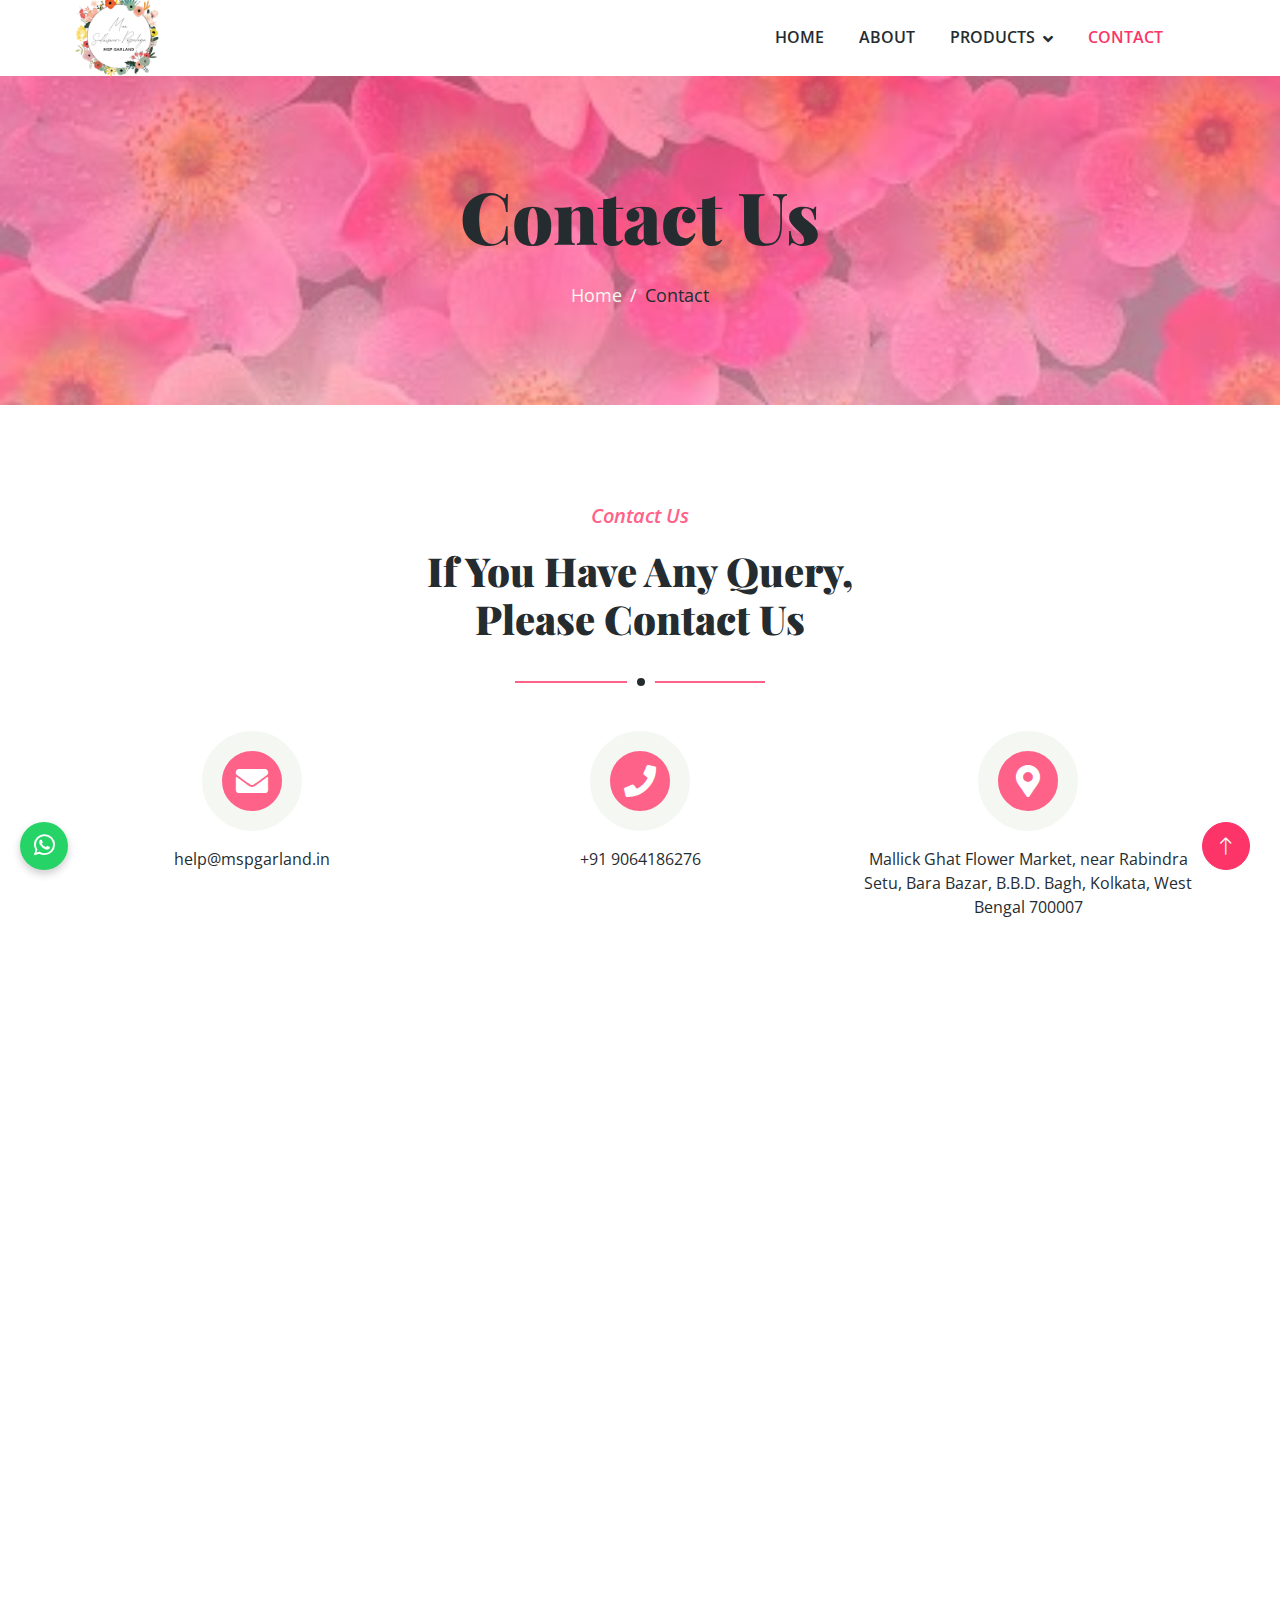
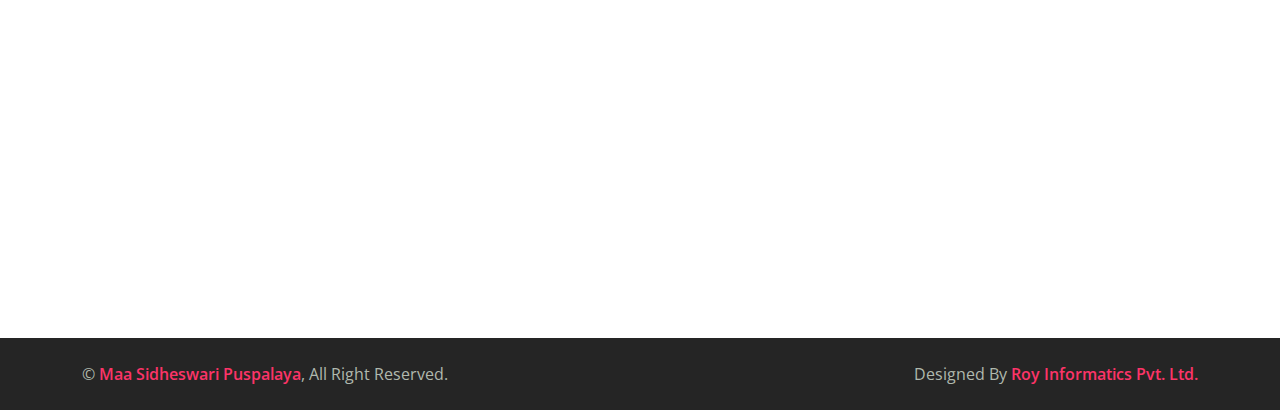
<file: contact.html>
<!DOCTYPE html>
<html lang="en">

<head>
    <meta charset="utf-8">
    <title>MSP Garland</title>
    <meta content="width=device-width, initial-scale=1.0" name="viewport">
    <meta content="" name="keywords">
    <meta content="" name="description">

    <!-- Favicon -->
    <link href="img/logo.png" rel="icon" type="image/png">


    <!-- Google Web Fonts -->
    <link rel="preconnect" href="https://fonts.googleapis.com">
    <link rel="preconnect" href="https://fonts.gstatic.com" crossorigin>
    <link
        href="https://fonts.googleapis.com/css2?family=Open+Sans:wght@400;600&family=Playfair+Display:wght@700;900&display=swap"
        rel="stylesheet">

    <!-- Icon Font Stylesheet -->
    <link href="https://cdnjs.cloudflare.com/ajax/libs/font-awesome/5.10.0/css/all.min.css" rel="stylesheet">
    <link href="https://cdn.jsdelivr.net/npm/bootstrap-icons@1.4.1/font/bootstrap-icons.css" rel="stylesheet">

    <!-- Libraries Stylesheet -->
    <link href="lib/animate/animate.min.css" rel="stylesheet">
    <link href="lib/owlcarousel/assets/owl.carousel.min.css" rel="stylesheet">

    <!-- Customized Bootstrap Stylesheet -->
    <link href="css/bootstrap.min.css" rel="stylesheet">

    <!-- Template Stylesheet -->
    <link href="css/style.css" rel="stylesheet">
</head>

    <!-- Spinner Start -->
    <div id="spinner"
        class="show bg-white position-fixed translate-middle w-100 vh-100 top-50 start-50 d-flex align-items-center justify-content-center">
        <div class="spinner-border text-primary" role="status" style="width: 3rem; height: 3rem;"></div>
    </div>
    <!-- Spinner End -->


    <!-- Navbar Start -->
    <div style="background-color: #fff" class="container-fluid  sticky-top">
        <div class="container">
            <nav class="navbar navbar-expand-lg  navbar-light py-2 py-lg-0">
                <a href="index.html" class="navbar-brand">
                    <img class="lgo" src="img/logo.png" alt="Logo">
                </a>
                <button type="button" class="navbar-toggler ms-auto me-0" data-bs-toggle="collapse"
                    data-bs-target="#navbarCollapse">
                    <span class="navbar-toggler-icon"></span>
                </button>
                <div class="collapse navbar-collapse" id="navbarCollapse">
                    <div class="navbar-nav ms-auto">
                        <a href="index.html" class="nav-item nav-link">Home</a>
                        <a href="about.html" class="nav-item nav-link">About</a>
                      <div class="nav-item dropdown">
                            <a href="product.html" class="nav-link dropdown-toggle" data-bs-toggle="dropdown">Products</a>
                            <div class="dropdown-menu bg-light rounded-0 m-0">
                                <a href="product.html#mrggld" class="dropdown-item">Marriage Garland</a>
                                <a href="product.html#bdlgld" class="dropdown-item">Bridal Garland</a>
                                <a href="product.html#gdgld" class="dropdown-item">God Garland</a>
                                <a href="product.html#hdbqt" class="dropdown-item">Hand Bouquet</a>
                            </div>
                        </div>  
 
                        <!-- <div class="nav-item dropdown">
                            <a href="#" class="nav-link dropdown-toggle" data-bs-toggle="dropdown">Pages</a>
                            <div class="dropdown-menu bg-light rounded-0 m-0">
                                <a href="feature.html" class="dropdown-item">Features</a>
                                <a href="blog.html" class="dropdown-item">Blog Article</a>
                                <a href="testimonial.html" class="dropdown-item">Testimonial</a>
                                <a href="404.html" class="dropdown-item">404 Page</a>
                            </div>
                        </div> -->
                        <a href="contact.html" class="nav-item nav-link active">Contact</a>
                    </div>
                </div>
            </nav>
        </div>
    </div>
    <!-- Navbar End -->
    <!-- whatsapp stikky btn -->
    <button class="whatsapp-btn">
        <a href="https://wa.me/919064186276" target="_blank" class="text-white">
            <i class="fab fa-whatsapp"></i>
        </a>
    </button>


    <!-- Page Header Start -->
    <div class="container-fluid page-header py-5 mb-5 wow fadeIn" data-wow-delay="0.1s">
        <div class="container text-center py-5">
            <h1 class="display-2 text-dark mb-4 animated slideInDown">Contact Us</h1>
            <nav aria-label="breadcrumb animated slideInDown">
                <ol class="breadcrumb justify-content-center mb-0">
                    <li class="breadcrumb-item"><a href="index.html">Home</a></li>
                    <li class="breadcrumb-item text-dark" aria-current="page">Contact</li>
                </ol>
            </nav>
        </div>
    </div>
    <!-- Page Header End -->


    <!-- Contact Start -->
    <div class="container-xxl contact py-5">
        <div class="container">
            <div class="section-title text-center mx-auto wow fadeInUp" data-wow-delay="0.1s" style="max-width: 500px;">
                <p class="fs-5 fw-medium fst-italic text-primary">Contact Us</p>
                <h1 class="display-6">If You Have Any Query, Please Contact Us</h1>
            </div>
            <div class="row g-5 mb-5">
                <div class="col-md-4 text-center wow fadeInUp" data-wow-delay="0.3s">
                    <div class="btn-square mx-auto mb-3">
                        <i class="fa fa-envelope fa-2x text-white"></i>
                    </div>
                    <p class="mb-2">help@mspgarland.in</p>
                </div>
                <div class="col-md-4 text-center wow fadeInUp" data-wow-delay="0.4s">
                    <div class="btn-square mx-auto mb-3">
                        <i class="fa fa-phone fa-2x text-white"></i>
                    </div>
                    <p class="mb-2">+91 9064186276</p>
                    <!-- <p class="mb-0">+012 345 67890</p> -->
                </div>
                <div class="col-md-4 text-center wow fadeInUp" data-wow-delay="0.5s">
                    <div class="btn-square mx-auto mb-3">
                        <i class="fa fa-map-marker-alt fa-2x text-white"></i>
                    </div>
                    <p class="mb-2">Mallick Ghat Flower Market, near Rabindra Setu, Bara Bazar, B.B.D. Bagh, Kolkata, West Bengal 700007</p>
                    <!-- <p class="mb-0">New York, USA</p> -->
                </div>
            </div>
            <div class="row g-5">
                <div class="col-lg-6 wow fadeInUp" data-wow-delay="0.1s">
                    <h3 class="mb-4">Contact Us</h3>
                    <form action="mail.php" method="POST">
                        <div class="row g-3">
                            <div class="col-md-6">
                                <div class="form-floating">
                                    <input type="text" class="form-control" id="name" name="name" placeholder="Your Name" required>
                                    <label for="name">Your Name</label>
                                </div>
                            </div>
                            <div class="col-md-6">
                                <div class="form-floating">
                                    <input type="email" class="form-control" id="email" name="email" placeholder="Your Email" required>
                                    <label for="email">Your Email</label>
                                </div>
                            </div>
                            <div class="col-12">
                                <div class="form-floating">
                                    <input type="text" class="form-control" id="subject" name="subject" placeholder="Subject" required>
                                    <label for="subject">Subject</label>
                                </div>
                            </div>
                            <div class="col-12">
                                <div class="form-floating">
                                    <textarea class="form-control" id="message" name="message" placeholder="Leave a message here" style="height: 120px" required></textarea>
                                    <label for="message">Message</label>
                                </div>
                            </div>
                            <div class="col-12">
                                <button class="btn btn-primary rounded-pill py-3 px-5" type="submit">Send Message</button>
                            </div>
                        </div>
                    </form>
                    
                </div>
                <div class="col-lg-6 wow fadeInUp" data-wow-delay="0.5s">
                    <div class="h-100">
                        <iframe class="w-100 rounded"
                            src="
                            https://www.google.com/maps/embed?pb=!1m18!1m12!1m3!1d2470.3124900255134!2d88.3490911!3d22.5834609!2m3!1f0!2f0!3f0!3m2!1i1024!2i768!4f13.1!3m3!1m2!1s0x3a0277aa5f12a809%3A0x19f497ad5e407a7f!2sMaa%20Sidheswari%20Puspalaya!5e1!3m2!1sen!2sin!4v1724052488545!5m2!1sen!2sin"
                            frameborder="0" style="height: 100%; min-height: 300px; border:0;" allowfullscreen=""
                            aria-hidden="false" tabindex="0"></iframe>
                    </div>
                </div>
            </div>
        </div>
    </div>
    <!-- Contact End -->


       <!-- Footer Start -->
       <div class="container-fluid bg-dark footer mt-5 py-5 wow fadeIn" data-wow-delay="0.1s">
        <div class="container py-5">
            <div class="row g-5 d-flex justify-content-around">
                <div class="col-lg-3 col-md-6">
                    <h4 class="text-primary mb-4">Our Office</h4>
                    <p class="mb-2"><i class="fa fa-map-marker-alt text-primary me-3"></i>Mallick Ghat Flower Market,
                        near Rabindra Setu, Bara Bazar, B.B.D. Bagh, Kolkata, West Bengal 700007</p>
                    <p class="mb-2"><i class="fa fa-phone-alt text-primary me-3"></i>+91-9064186276</p>
                    <p class="mb-2"><i class="fa fa-envelope text-primary me-3"></i>help@mspgarland.in</p>
                    <div class="d-flex pt-3">
                        <a class="btn btn-square btn-pink rounded-circle me-2" href=""><i
                                class="fab fa-twitter"></i></a>
                        <a class="btn btn-square btn-pink rounded-circle me-2" href=""><i
                                class="fab fa-facebook-f"></i></a>
                        <a class="btn btn-square btn-pink rounded-circle me-2" href=""><i
                                class="fab fa-youtube"></i></a>
                        <a class="btn btn-square btn-pink rounded-circle me-2" href=""><i
                                class="fab fa-linkedin-in"></i></a>
                    </div>
                </div>
                <div class="col-lg-3 col-md-6">
                    <h4 class="text-primary mb-4">Quick Links</h4>
                    <a class="btn btn-link" href="about.html">About Us</a>
                    <a class="btn btn-link" href="product.html">Our Products</a>
                    <a class="btn btn-link" href="contact.html">Contact Us</a>
                    
                </div>
                <div class="col-lg-3 col-md-6">
                    <h4 class="text-primary mb-4">Business Hours</h4>
                    <p class="mb-1">Monday- Sunday(Every Day)</p>
                    <h6 class="text-light">06:00 am - 09:00 pm</h6>
                </div>
            </div>
        </div>
    </div>
    <!-- Footer End -->

    <!-- Copyright Start -->
    <div class="container-fluid copyright py-4">
        <div class="container">
            <div class="row">
                <div class="col-md-6 text-center text-md-start mb-3 mb-md-0">
                    &copy; <a class="fw-medium" href="#">Maa Sidheswari Puspalaya</a>, All Right Reserved.
                </div>
                <div class="col-md-6 text-center text-md-end">
                    <!--/*** This template is free as long as you keep the footer author’s credit link/attribution link/backlink. If you'd like to use the template without the footer author’s credit link/attribution link/backlink, you can purchase the Credit Removal License from "https://htmlcodex.com/credit-removal". Thank you for your support. ***/-->
                    Designed By <a class="fw-medium" href="https://www.royinformatics.com">Roy Informatics Pvt. Ltd.</a>
                </div>
            </div>
        </div>
    </div>
    <!-- Copyright End -->


    <!-- Back to Top -->
    <a href="#" class="btn btn-lg btn-primary btn-lg-square rounded-circle back-to-top"><i
            class="bi bi-arrow-up"></i></a>


    <!-- JavaScript Libraries -->
    <script src="https://ajax.googleapis.com/ajax/libs/jquery/3.6.1/jquery.min.js"></script>
    <script src="https://cdn.jsdelivr.net/npm/bootstrap@5.0.0/dist/js/bootstrap.bundle.min.js"></script>
    <script src="lib/wow/wow.min.js"></script>
    <script src="lib/easing/easing.min.js"></script>
    <script src="lib/waypoints/waypoints.min.js"></script>
    <script src="lib/owlcarousel/owl.carousel.min.js"></script>

    <!-- Template Javascript -->
    <script src="js/main.js"></script>
</body>

</html>
</file>
<file: css/style.css>
/********** Template CSS **********/
:root {
    --primary: 	#ff6289;
    /* --primary: #88B44E; */
    --secondary: #FB9F38;
    --light: #F5F8F2;
    --dark: #252C30;
}

.back-to-top {
    position: fixed;
    display: none;
    right: 30px;
    bottom: 30px;
    z-index: 99;
}

.fw-medium {
    font-weight: 600;
}

.fw-bold {
    font-weight: 700;
}

.fw-black {
    font-weight: 900;
}


/*** Spinner ***/
#spinner {
    opacity: 0;
    visibility: hidden;
    transition: opacity .5s ease-out, visibility 0s linear .5s;
    z-index: 99999;
}

#spinner.show {
    transition: opacity .5s ease-out, visibility 0s linear 0s;
    visibility: visible;
    opacity: 1;
}


/*** Button ***/
.btn {
    transition: .5s;
    font-weight: 500;
}

.btn-primary,
.btn-outline-primary:hover {
    color: var(--light);
}

.btn-secondary,
.btn-outline-secondary:hover {
    color: var(--dark);
}

.btn-square {
    width: 38px;
    height: 38px;
}

.btn-sm-square {
    width: 32px;
    height: 32px;
}

.btn-lg-square {
    width: 48px;
    height: 48px;
}

.btn-square,
.btn-sm-square,
.btn-lg-square {
    padding: 0;
    display: flex;
    align-items: center;
    justify-content: center;
    font-weight: normal;
}


/*** Navbar ***/
.sticky-top {
    top: -150px;
    transition: .5s;
}

.navbar .navbar-brand {
    position: absolute;
    padding: 0;
    width: 170px;
    height: 135px;
    top: 0;
    left: 0;
}

.navbar .navbar-nav .nav-link {
    margin-right: 35px;
    padding: 25px 0;
    color: var(--dark);
    font-weight: 600;
    text-transform: uppercase;
    outline: none;
}

.navbar .navbar-nav .nav-link:hover,
.navbar .navbar-nav .nav-link.active {
    color: #fc3468 !important;
}

.navbar .dropdown-toggle::after {
    border: none;
    content: "\f107";
    font-family: "Font Awesome 5 Free";
    font-weight: 900;
    vertical-align: middle;
    margin-left: 8px;
}

@media (max-width: 991.98px) {
    .navbar .navbar-brand {
        width: 126px;
        height: 100px;
    }

    .navbar .navbar-nav .nav-link  {
        margin-right: 0;
        padding: 10px 0;
    }

    .navbar .navbar-nav {
        margin-top: 75px;
        border-top: 1px solid #EEEEEE;
    }
}

@media (min-width: 992px) {
    .navbar .nav-item .dropdown-menu {
        display: block;
        border: none;
        margin-top: 0;
        top: 150%;
        opacity: 0;
        visibility: hidden;
        transition: .5s;
    }

    .navbar .nav-item:hover .dropdown-menu {
        top: 100%;
        visibility: visible;
        transition: .5s;
        opacity: 1;
    }
}


/*** Header ***/
.carousel-caption {
    top: 0;
    left: 0;
    right: 0;
    bottom: 0;
    display: flex;
    align-items: center;
    /* background: rgba(255,98,137, 0.7); */
    z-index: 1;
}

.carousel-control-prev,
.carousel-control-next {
    width: 15%;
}

.carousel-control-prev-icon,
.carousel-control-next-icon {
    width: 3.5rem;
    height: 3.5rem;
    border-radius: 3.5rem;
    background-color: var(--dark);
    border: 15px solid var(--dark);
}

@media (max-width: 768px) {
    #header-carousel .carousel-item {
        position: relative;
        min-height: 450px;
    }
    
    #header-carousel .carousel-item img {
        position: absolute;
        width: 100%;
        height: 100%;
        object-fit: cover;
    }
}

.page-header {
    background: linear-gradient(rgba(255,98,137, .7), rgba(255,147,172, .7)), url(../img/header.jpeg) center center no-repeat;
    background-size: cover;
}

.page-header .breadcrumb-item+.breadcrumb-item::before {
    color: var(--light);
}

.page-header .breadcrumb-item,
.page-header .breadcrumb-item a {
    font-size: 18px;
    color: var(--light);
}


/*** Section Title ***/
.section-title {
    position: relative;
    margin-bottom: 3rem;
    padding-bottom: 2rem;
}

.section-title::before {
    position: absolute;
    content: "";
    width: 50%;
    height: 2px;
    bottom: 0;
    left: 0;
    background: var(--primary);
}

.section-title::after {
    position: absolute;
    content: "";
    width: 28px;
    height: 28px;
    bottom: -13px;
    left: calc(25% - 13px);
    background: var(--dark);
    border: 10px solid #FFFFFF;
    border-radius: 28px;
}

.section-title.text-center::before {
    left: 25%;
}

.section-title.text-center::after {
    left: calc(50% - 13px);
}


/*** Products ***/
.product {
    background: linear-gradient(rgba(136, 180, 78, .1), rgba(136, 180, 78, .1)), url(../img/product-bg.png) left bottom no-repeat;
    background-size: auto;
}

.product-carousel .owl-nav {
    display: flex;
    justify-content: center;
    margin-top: 30px;
}

.product-carousel .owl-nav .owl-prev,
.product-carousel .owl-nav .owl-next {
    margin: 0 10px;
    width: 55px;
    height: 55px;
    display: flex;
    align-items: center;
    justify-content: center;
    color: #FFFFFF;
    background: var(--primary);
    border-radius: 55px;
    box-shadow: 0 0 45px rgba(0, 0, 0, .15);
    font-size: 25px;
    transition: .5s;
}

.product-carousel .owl-nav .owl-prev:hover,
.product-carousel .owl-nav .owl-next:hover {
    background: #FFFFFF;
    color: var(--primary);
}


/*** About ***/
.video {
    background: linear-gradient(rgba(136, 180, 78, .85), rgba(136, 180, 78, .85)), url(../img/video-bg.jpg) center center no-repeat;
    background-size: cover;
}

.btn-play {
    position: relative;
    display: block;
    box-sizing: content-box;
    width: 65px;
    height: 75px;
    border-radius: 100%;
    border: none;
    outline: none !important;
    padding: 28px 30px 30px 38px;
    background: #FFFFFF;
}

.btn-play:before {
    content: "";
    position: absolute;
    z-index: 0;
    left: 50%;
    top: 50%;
    transform: translateX(-50%) translateY(-50%);
    display: block;
    width: 120px;
    height: 120px;
    background: #FFFFFF;
    border-radius: 100%;
    animation: pulse-border 1500ms ease-out infinite;
}

.btn-play:after {
    content: "";
    position: absolute;
    z-index: 1;
    left: 50%;
    top: 50%;
    transform: translateX(-50%) translateY(-50%);
    display: block;
    width: 120px;
    height: 120px;
    background: #FFFFFF;
    border-radius: 100%;
    transition: all 200ms;
}

.btn-play span {
    display: block;
    position: relative;
    z-index: 3;
    width: 0;
    height: 0;
    left: 13px;
    border-left: 40px solid var(--primary);
    border-top: 28px solid transparent;
    border-bottom: 28px solid transparent;
}

@keyframes pulse-border {
    0% {
        transform: translateX(-50%) translateY(-50%) translateZ(0) scale(1);
        opacity: 1;
    }

    100% {
        transform: translateX(-50%) translateY(-50%) translateZ(0) scale(2);
        opacity: 0;
    }
}

.modal-video .modal-dialog {
    position: relative;
    max-width: 800px;
    margin: 60px auto 0 auto;
}

.modal-video .modal-body {
    position: relative;
    padding: 0px;
}

.modal-video .close {
    position: absolute;
    width: 30px;
    height: 30px;
    right: 0px;
    top: -30px;
    z-index: 999;
    font-size: 30px;
    font-weight: normal;
    color: #FFFFFF;
    background: #000000;
    opacity: 1;
}


/*** Store ***/
.store-item .store-overlay {
    position: absolute;
    top: 0;
    left: 0;
    width: 100%;
    height: 100%;
    display: flex;
    flex-direction: column;
    align-items: center;
    justify-content: center;
    background: rgba(138, 180, 78, .3);
    opacity: 0;
    transition: .5s;
}

.store-item:hover .store-overlay {
    opacity: 1;
}


/*** Contact ***/
.contact .btn-square {
    width: 100px;
    height: 100px;
    border: 20px solid var(--light);
    background: var(--primary);
    border-radius: 50px;
}


/*** Testimonial ***/
.testimonial {
    background: linear-gradient(rgba(136, 180, 78, .85), rgba(136, 180, 78, .85)), url(../img/testimonial-bg.jpg) center center no-repeat;
    background-size: cover;
}

.testimonial-item {
    margin: 0 auto;
    max-width: 600px;
    text-align: center;
    background: #FFFFFF;
    border: 30px solid var(--primary);
}

.testimonial-item img {
    width: 60px !important;
    height: 60px !important;
    border-radius: 60px;
}

.testimonial-carousel .owl-dots {
    margin-top: 35px;
    display: flex;
    align-items: flex-end;
    justify-content: center;
}

.testimonial-carousel .owl-dot {
    position: relative;
    display: inline-block;
    margin: 0 5px;
    width: 15px;
    height: 15px;
    background: var(--primary);
    border-radius: 15px;
    transition: .5s;
}

.testimonial-carousel .owl-dot.active {
    width: 30px;
    background: var(--dark);
}


/*** Footer ***/
.footer {
    color: #B0B9AE;
}

.footer .btn.btn-link {
    display: block;
    margin-bottom: 5px;
    padding: 0;
    text-align: left;
    color: #B0B9AE;
    font-weight: normal;
    text-transform: capitalize;
    transition: .3s;
}

.footer .btn.btn-link::before {
    position: relative;
    content: "\f105";
    font-family: "Font Awesome 5 Free";
    font-weight: 900;
    color: var(--primary);
    margin-right: 10px;
}

.footer .btn.btn-link:hover {
    color: var(--light);
    letter-spacing: 1px;
    box-shadow: none;
}

.copyright {
    color: #B0B9AE;
}

.copyright {
    background: #252525;
}

.copyright a:hover {
    color: #FFFFFF !important;
}
.btn-pink{
    background-color: #fc3468;
}
.btn-pink:hover{
    background-color:#ff084a;
}
.lgo{
    height:70px;scale:1.4;
}
@media only screen and (max-width: 600px) {
    .lgo{
        height: 50px;
       
    }
  }
  .whatsapp-btn {
    position: fixed;
    bottom: 30px;
    left: 20px;
    background-color: #25D366;
    color: white;
    border: none;
    border-radius: 50%;
    width: 48px;
    height: 48px;
    display: flex;
    align-items: center;
    justify-content: center;
    box-shadow: 0 4px 8px rgba(0, 0, 0, 0.2);
    z-index: 9999;
}
.whatsapp-btn:hover {
    background-color: #128C7E;
    text-decoration: none;
    color: white;
}
.whatsapp-btn i {
    font-size: 24px;
}
.product-section {
    margin-bottom: 50px;
}
.section-heading {
    margin-bottom: 20px;
}
.section-description {
    margin-bottom: 30px;
}
.position-relative {
    position: relative;
}
.order-btn {
    display: flex;
    align-items: center;
    gap: 5px;
    background-color: #28a745;
    color: white;
    text-decoration: none;
    padding: 10px;
    border-radius: 5px;
    position: absolute;
    bottom: 0;
    end: 0;
    margin: 10px;
}
.order-btn img {
    width: 20px;
    height: 20px;
}
</file>
